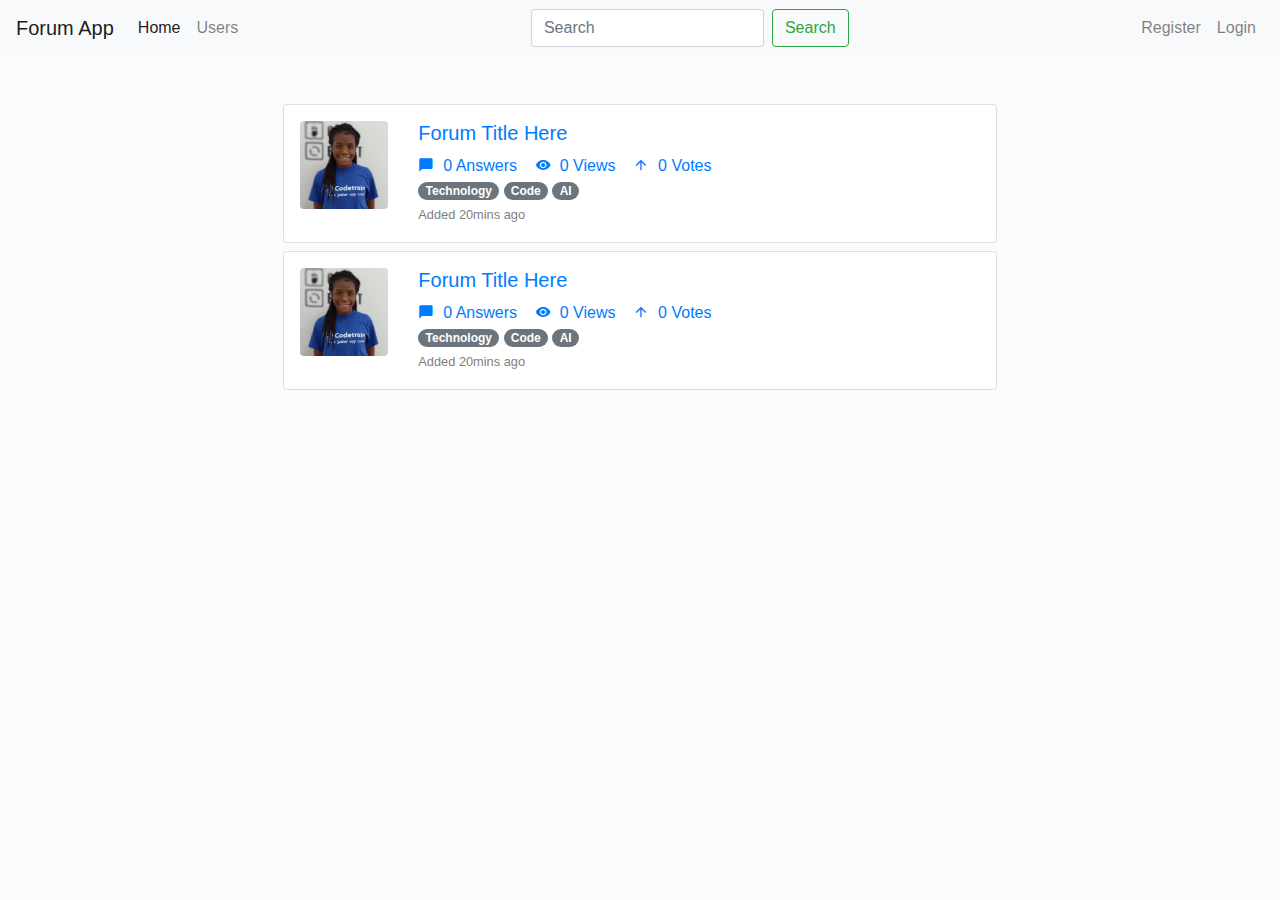
<file: index.html>
<!DOCTYPE html>
<html lang="en">
<head>
    <meta charset="UTF-8">
    <meta name="viewport" content="width=device-width, initial-scale=1.0">
    <meta http-equiv="X-UA-Compatible" content="ie=edge">
    <link rel="stylesheet" href="assets/css/bootstrap.min.css">
    <link rel="stylesheet" href="assets/MaterialDesign-Webfont-master/css/materialdesignicons.min.css">
    <link rel="stylesheet" href="assets/css/styles.css">
    <title>Forum App</title>
</head>
<body class="main-content-area">
    
    <nav class="navbar navbar-expand-lg navbar-light bg-light">
        <a class="navbar-brand" href="#">Forum App</a>
        <button class="navbar-toggler" type="button" data-toggle="collapse" data-target="#navbarSupportedContent" aria-controls="navbarSupportedContent" aria-expanded="false" aria-label="Toggle navigation">
          <span class="navbar-toggler-icon"></span>
        </button>
      
        <div class="collapse navbar-collapse" id="navbarSupportedContent">
          <ul class="navbar-nav mr-auto">
            <li class="nav-item active">
              <a class="nav-link" href="#">Home <span class="sr-only">(current)</span></a>
            </li>
            <li class="nav-item">
              <a class="nav-link" href="#">Users</a>
            </li>
          </ul>
          <form class="form-inline my-2 my-lg-0">
            <input class="form-control mr-sm-2" type="search" placeholder="Search" aria-label="Search">
            <button class="btn btn-outline-success my-2 my-sm-0" type="submit">Search</button>
          </form>
          <ul class="navbar-nav ml-auto">
            <li class="nav-item">
              <a class="nav-link" href="#">Register</a>
            </li>
            <li class="nav-item">
              <a class="nav-link" href="#">Login</a>
            </li>
          </ul>
        </div>
    </nav>

    <div class="container">
        <div class="row forum-content-display">
            <div class="col-8 offset-2">
                <!-- You jux need to loop this item for every forum post -->
                <a href="#">
                    <div class="card">
                        <div class="row">
                            <div class="col-2">
                                <img src="assets/img/kid.jpg" alt="profile pic" class="rounded img-fluid img-thumbnails">
                            </div>
                            <div class="col">
                                <h5>
                                    Forum Title Here
                                </h5>
                                <div>
                                    <span class="mdi mdi-message">&nbsp; 0 Answers</span> &nbsp;&nbsp;
                                    <span class="mdi mdi-eye">&nbsp; 0 Views</span> &nbsp;&nbsp;
                                    <span class="mdi mdi-arrow-up">&nbsp; 0 Votes</span> &nbsp;&nbsp;
                                </div>
                                <div>
                                    <span class="badge badge-pill badge-secondary">Technology</span>
                                    <span class="badge badge-pill badge-secondary">Code</span>
                                    <span class="badge badge-pill badge-secondary">AI</span>
                                    <br>
                                    <span style="color: gray;"><small>Added 20mins ago</small></span>
                                </div>
                            </div>
                        </div>
                    </div>
                </a>
                <!-- loop ends here -->

                <a href="#">
                    <div class="card">
                        <div class="row">
                            <div class="col-2">
                                <img src="assets/img/kid.jpg" alt="profile pic" class="rounded img-fluid img-thumbnails">
                            </div>
                            <div class="col">
                                <h5>
                                    Forum Title Here
                                </h5>
                                <div>
                                    <span class="mdi mdi-message">&nbsp; 0 Answers</span> &nbsp;&nbsp;
                                    <span class="mdi mdi-eye">&nbsp; 0 Views</span> &nbsp;&nbsp;
                                    <span class="mdi mdi-arrow-up">&nbsp; 0 Votes</span> &nbsp;&nbsp;
                                </div>
                                <div>
                                    <span class="badge badge-pill badge-secondary">Technology</span>
                                    <span class="badge badge-pill badge-secondary">Code</span>
                                    <span class="badge badge-pill badge-secondary">AI</span>
                                    <br>
                                    <span style="color: gray;"><small>Added 20mins ago</small></span>
                                </div>
                            </div>
                        </div>
                    </div>
                </a>
            </div>
        </div>
    </div>

    <script src="assets/js/jquery-3.1.1.min.js"></script>
    <script src="assets/js/bootstrap.min.js"></script>
</body>
</html>
</file>
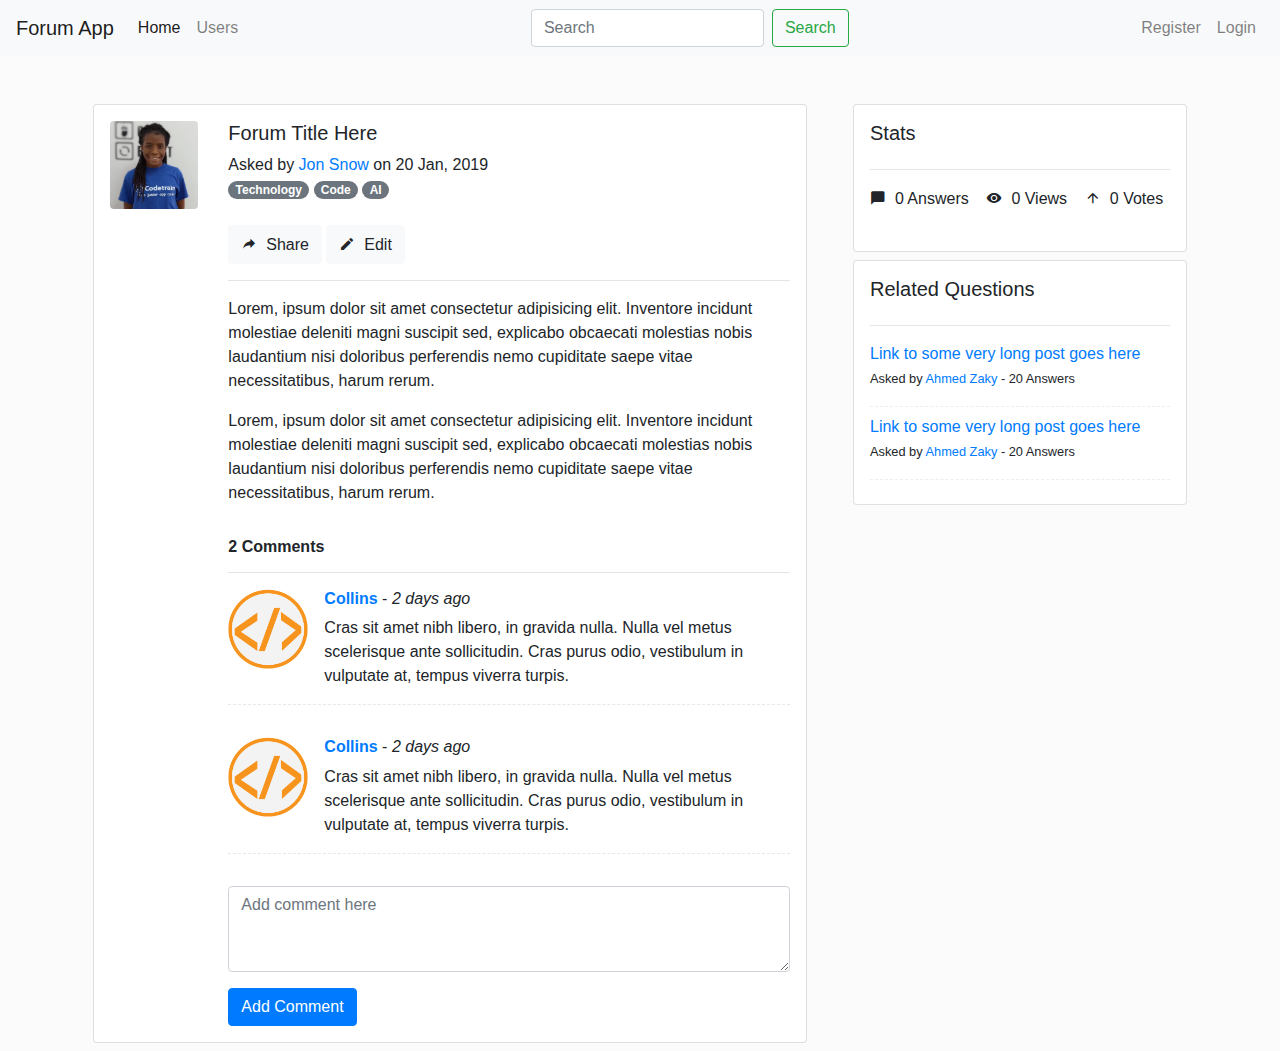
<file: post_details.html>
<!DOCTYPE html>
<html lang="en">
<head>
    <meta charset="UTF-8">
    <meta name="viewport" content="width=device-width, initial-scale=1.0">
    <meta http-equiv="X-UA-Compatible" content="ie=edge">
    <link rel="stylesheet" href="assets/css/bootstrap.min.css">
    <link rel="stylesheet" href="assets/MaterialDesign-Webfont-master/css/materialdesignicons.min.css">
    <link rel="stylesheet" href="assets/css/styles.css">
    <title>Post details</title>
</head>
<body class="main-content-area">
    
    <nav class="navbar navbar-expand-lg navbar-light bg-light">
        <a class="navbar-brand" href="#">Forum App</a>
        <button class="navbar-toggler" type="button" data-toggle="collapse" data-target="#navbarSupportedContent" aria-controls="navbarSupportedContent" aria-expanded="false" aria-label="Toggle navigation">
          <span class="navbar-toggler-icon"></span>
        </button>
      
        <div class="collapse navbar-collapse" id="navbarSupportedContent">
          <ul class="navbar-nav mr-auto">
            <li class="nav-item active">
              <a class="nav-link" href="#">Home <span class="sr-only">(current)</span></a>
            </li>
            <li class="nav-item">
              <a class="nav-link" href="#">Users</a>
            </li>
          </ul>
          <form class="form-inline my-2 my-lg-0">
            <input class="form-control mr-sm-2" type="search" placeholder="Search" aria-label="Search">
            <button class="btn btn-outline-success my-2 my-sm-0" type="submit">Search</button>
          </form>
          <ul class="navbar-nav ml-auto">
            <li class="nav-item">
              <a class="nav-link" href="#">Register</a>
            </li>
            <li class="nav-item">
              <a class="nav-link" href="#">Login</a>
            </li>
          </ul>
        </div>
    </nav>

    <div class="container">
        <div class="row forum-content-display">
            <div class="col-8">
                <div class="card">
                    <div class="row">
                        <div class="col-2">
                            <img src="assets/img/kid.jpg" alt="profile pic" class="rounded img-fluid img-thumbnails">
                        </div>
                        <div class="col">
                            <div class="post_header">
                                <h5>
                                    Forum Title Here
                                </h5>
                                <div>
                                    Asked by <a href="#">Jon Snow</a> on <span>20 Jan, 2019</span>
                                </div>
                                <div>
                                    <span class="badge badge-pill badge-secondary">Technology</span>
                                    <span class="badge badge-pill badge-secondary">Code</span>
                                    <span class="badge badge-pill badge-secondary">AI</span>
                                </div>
                                <br>
                                <div>
                                    <button class="btn btn-light btn-small"><span class="mdi mdi-share">&nbsp; Share</span></button>
                                    <button class="btn btn-light btn-small"><span class="mdi mdi-pencil">&nbsp; Edit</span></button>
                                </div>
                            </div>
                            <hr>
                            <div class="post_detail">
                                <p>
                                    Lorem, ipsum dolor sit amet consectetur adipisicing elit. Inventore incidunt molestiae 
                                    deleniti magni suscipit sed, explicabo obcaecati molestias nobis laudantium nisi doloribus 
                                    perferendis nemo cupiditate saepe vitae necessitatibus, harum rerum.
                                </p>
                                <p>
                                    Lorem, ipsum dolor sit amet consectetur adipisicing elit. Inventore incidunt molestiae 
                                    deleniti magni suscipit sed, explicabo obcaecati molestias nobis laudantium nisi doloribus 
                                    perferendis nemo cupiditate saepe vitae necessitatibus, harum rerum.
                                </p>
                            </div>
                            <div class="post_comments">
                                <h6><strong>2 Comments</strong></h6>
                                <hr>
                                <!-- Loop this div for every comment item -->
                                <div class="media forum_comment">
                                    <img src="assets/img/ favicon.png" class="mr-3 comment-profile-pic" alt="profile pic">
                                    <div class="media-body">
                                        <h6 class="mt-0"><a href="#" style="font-weight: bold;">Collins</a> - <i>2 days ago</i></h6>
                                        Cras sit amet nibh libero, in gravida nulla. Nulla vel metus scelerisque ante sollicitudin. 
                                        Cras purus odio, vestibulum in vulputate at, tempus viverra turpis. 
                                    </div>
                                </div>
                                <!-- loop ends here -->
                                <div class="media forum_comment">
                                    <img src="assets/img/ favicon.png" class="mr-3 comment-profile-pic" alt="profile pic">
                                    <div class="media-body">
                                        <h6 class="mt-0"><a href="#" style="font-weight: bold;">Collins</a> - <i>2 days ago</i></h6>
                                        Cras sit amet nibh libero, in gravida nulla. Nulla vel metus scelerisque ante sollicitudin. 
                                        Cras purus odio, vestibulum in vulputate at, tempus viverra turpis. 
                                    </div>
                                </div>
                            </div>
                            <!-- Form to add comment -->
                            <div class="add_comment">
                                <form action="" class="form">
                                    <div class="form-group">
                                        <textarea name="" class="form-control" id="" rows="3" placeholder="Add comment here"></textarea>
                                    </div>
                                    <button class="btn btn-primary" type="submit">Add Comment</button>
                                </form>
                            </div>
                        </div>
                    </div>
                </div>
            </div>
            <div class="col-4">
                <div class="card">
                    <h5>Stats</h5>
                    <hr>
                    <div>
                        <span class="mdi mdi-message">&nbsp; 0 Answers</span> &nbsp;&nbsp;
                        <span class="mdi mdi-eye">&nbsp; 0 Views</span> &nbsp;&nbsp;
                        <span class="mdi mdi-arrow-up">&nbsp; 0 Votes</span> &nbsp;&nbsp;
                    </div>
                </div>
                <div class="card">
                    <h5>Related Questions</h5>
                    <hr>
                    <!-- Loop this div for every item -->
                    <div style="border-bottom: 1px dashed rgb(238, 238, 238); margin-bottom: .5rem;">
                        <a href="http://">Link to some very long post goes here</a>
                        <p>
                            <small>Asked by <a href="">Ahmed Zaky</a> - 20 Answers</small>
                        </p>
                    </div>
                    <!-- loop ends here -->
                    <div style="border-bottom: 1px dashed rgb(238, 238, 238); margin-bottom: .5rem;">
                        <a href="http://">Link to some very long post goes here</a>
                        <p>
                            <small>Asked by <a href="">Ahmed Zaky</a> - 20 Answers</small>
                        </p>
                    </div>
                </div>
            </div>
        </div>
    </div>

    <script src="assets/js/jquery-3.1.1.min.js"></script>
    <script src="assets/js/bootstrap.min.js"></script>
</body>
</html>
</file>
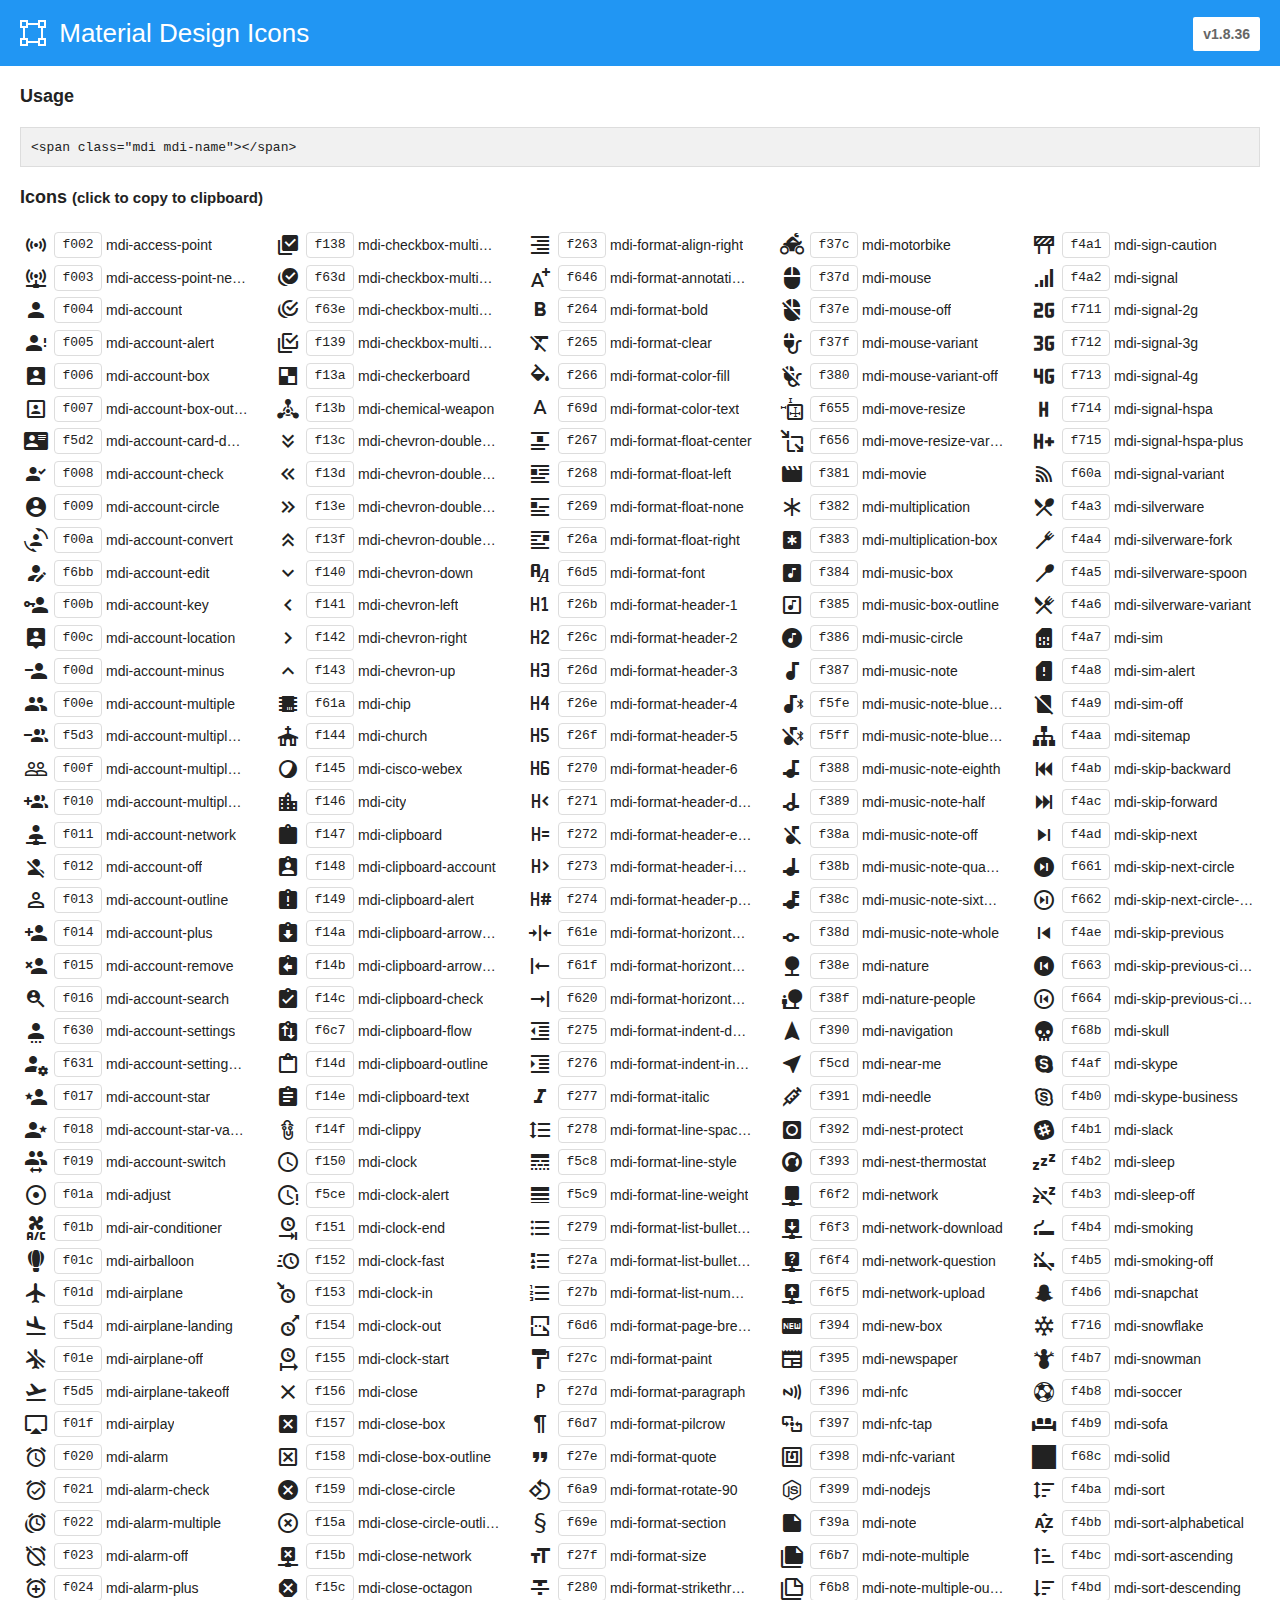
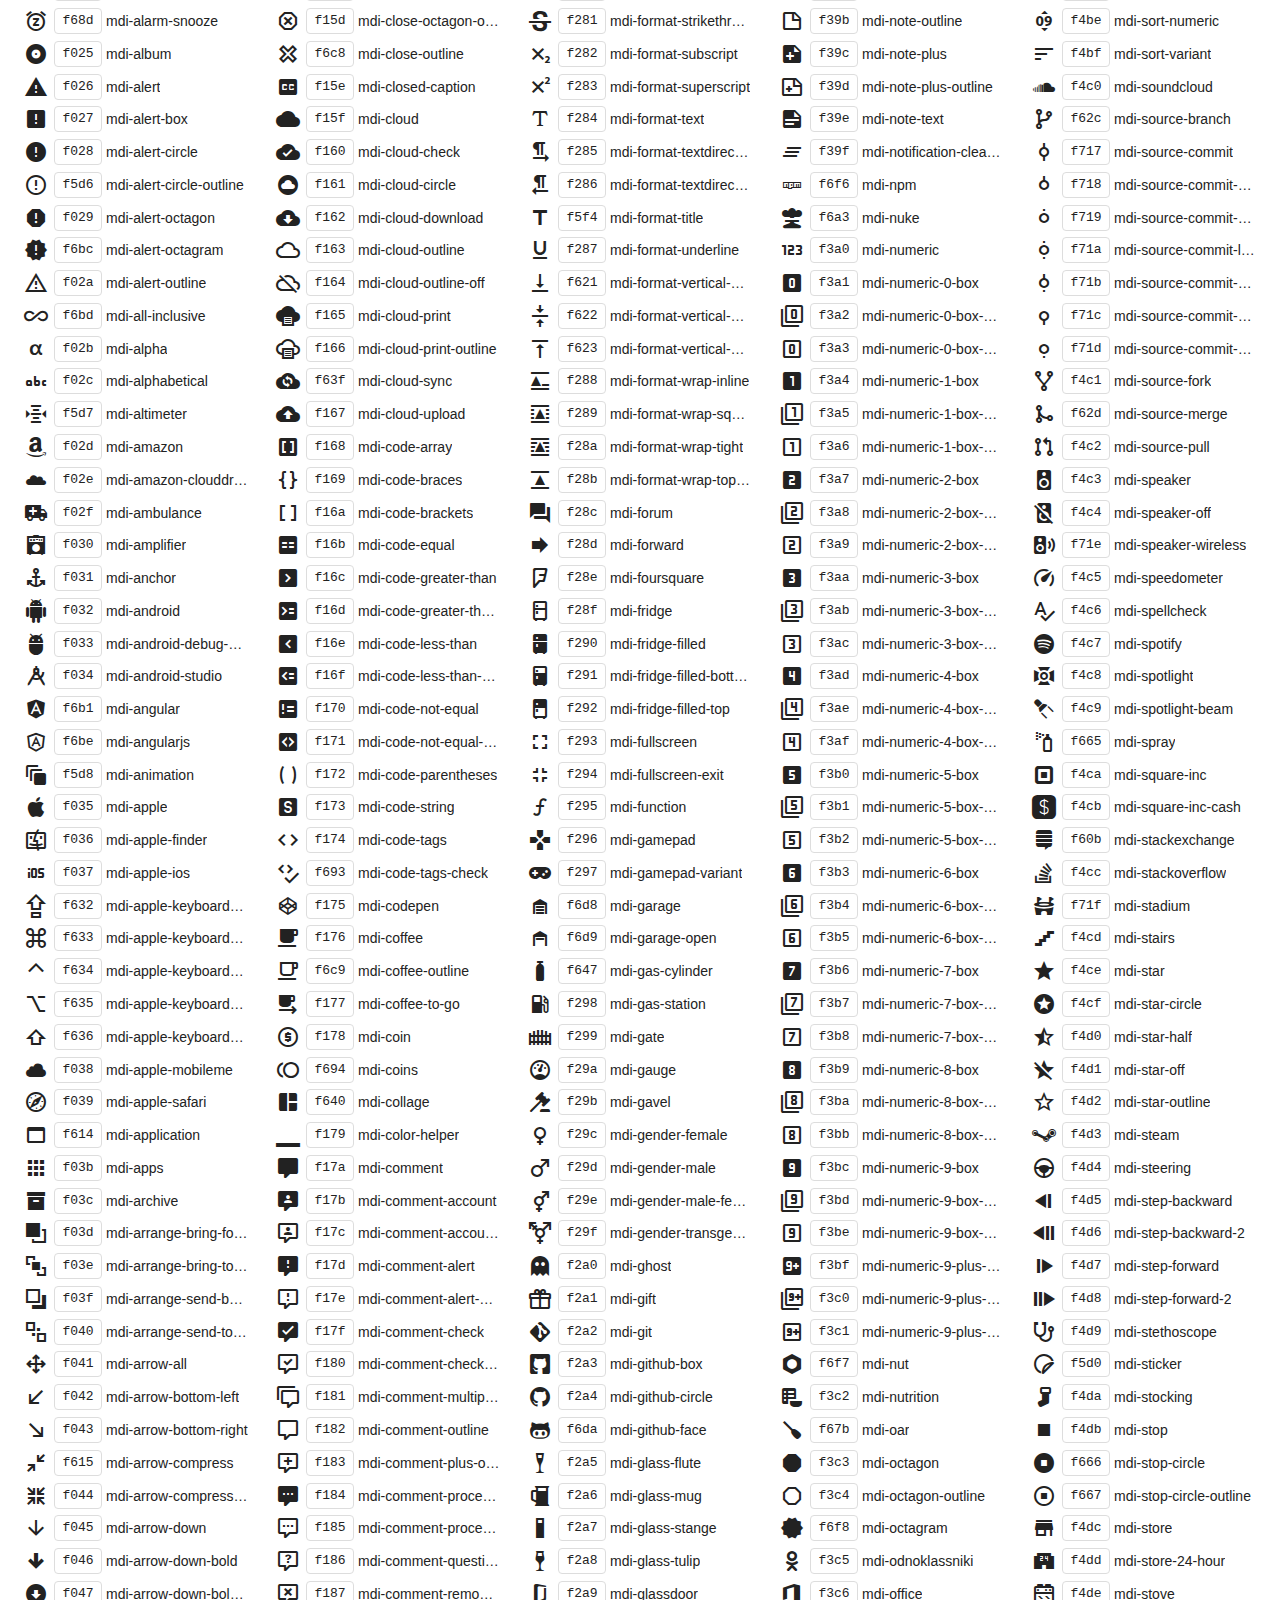
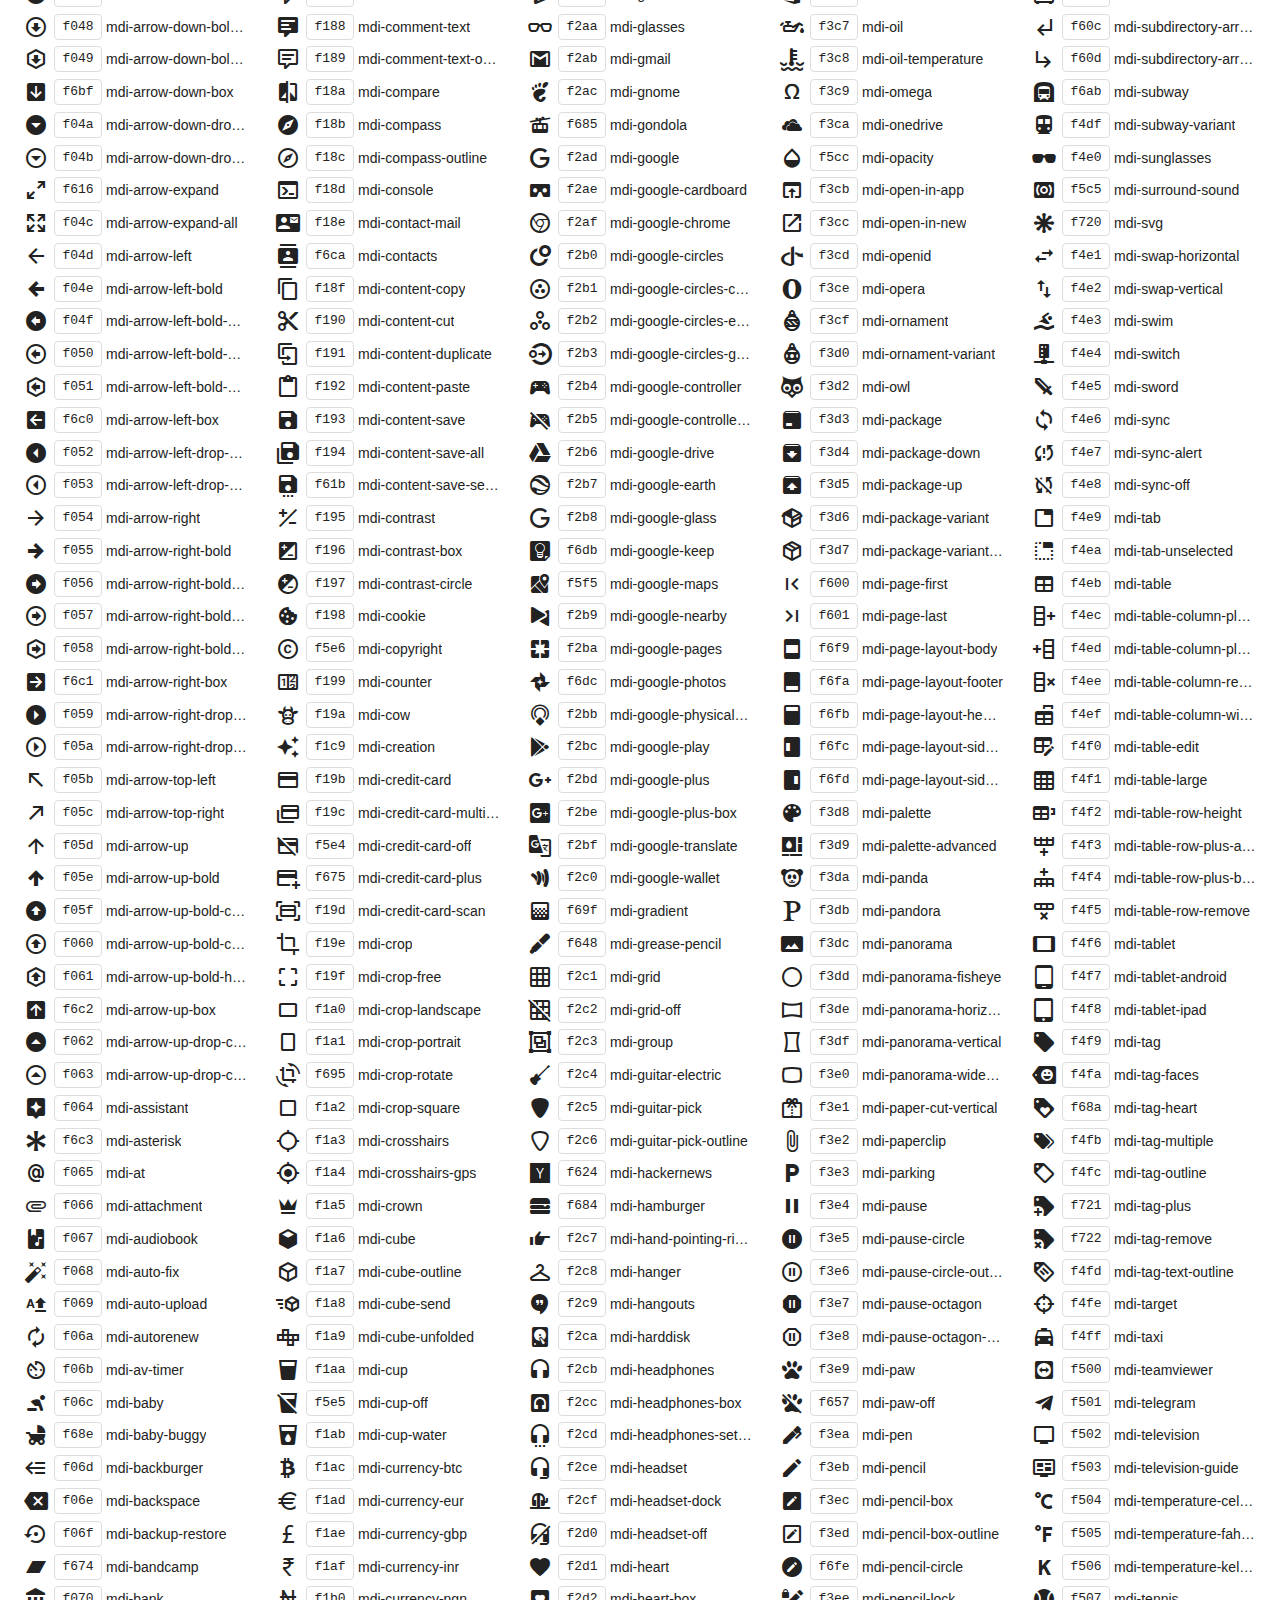
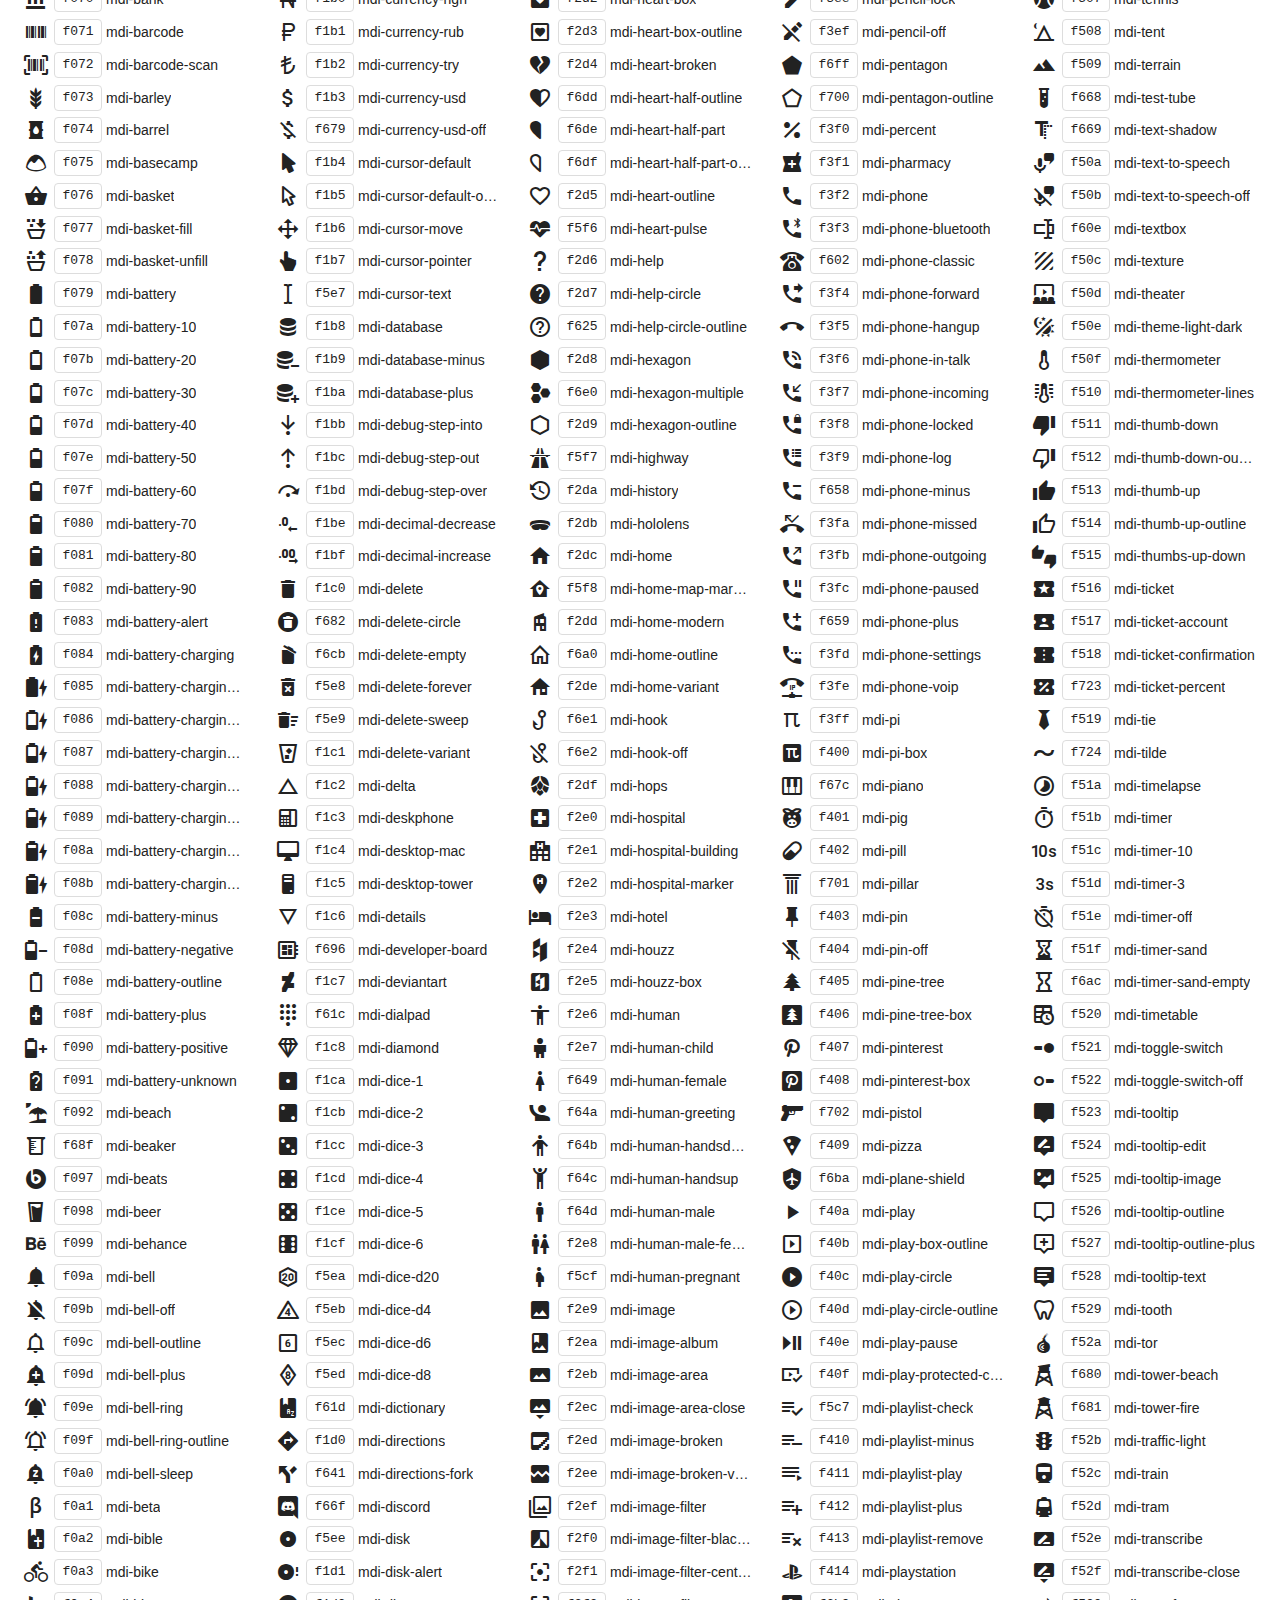
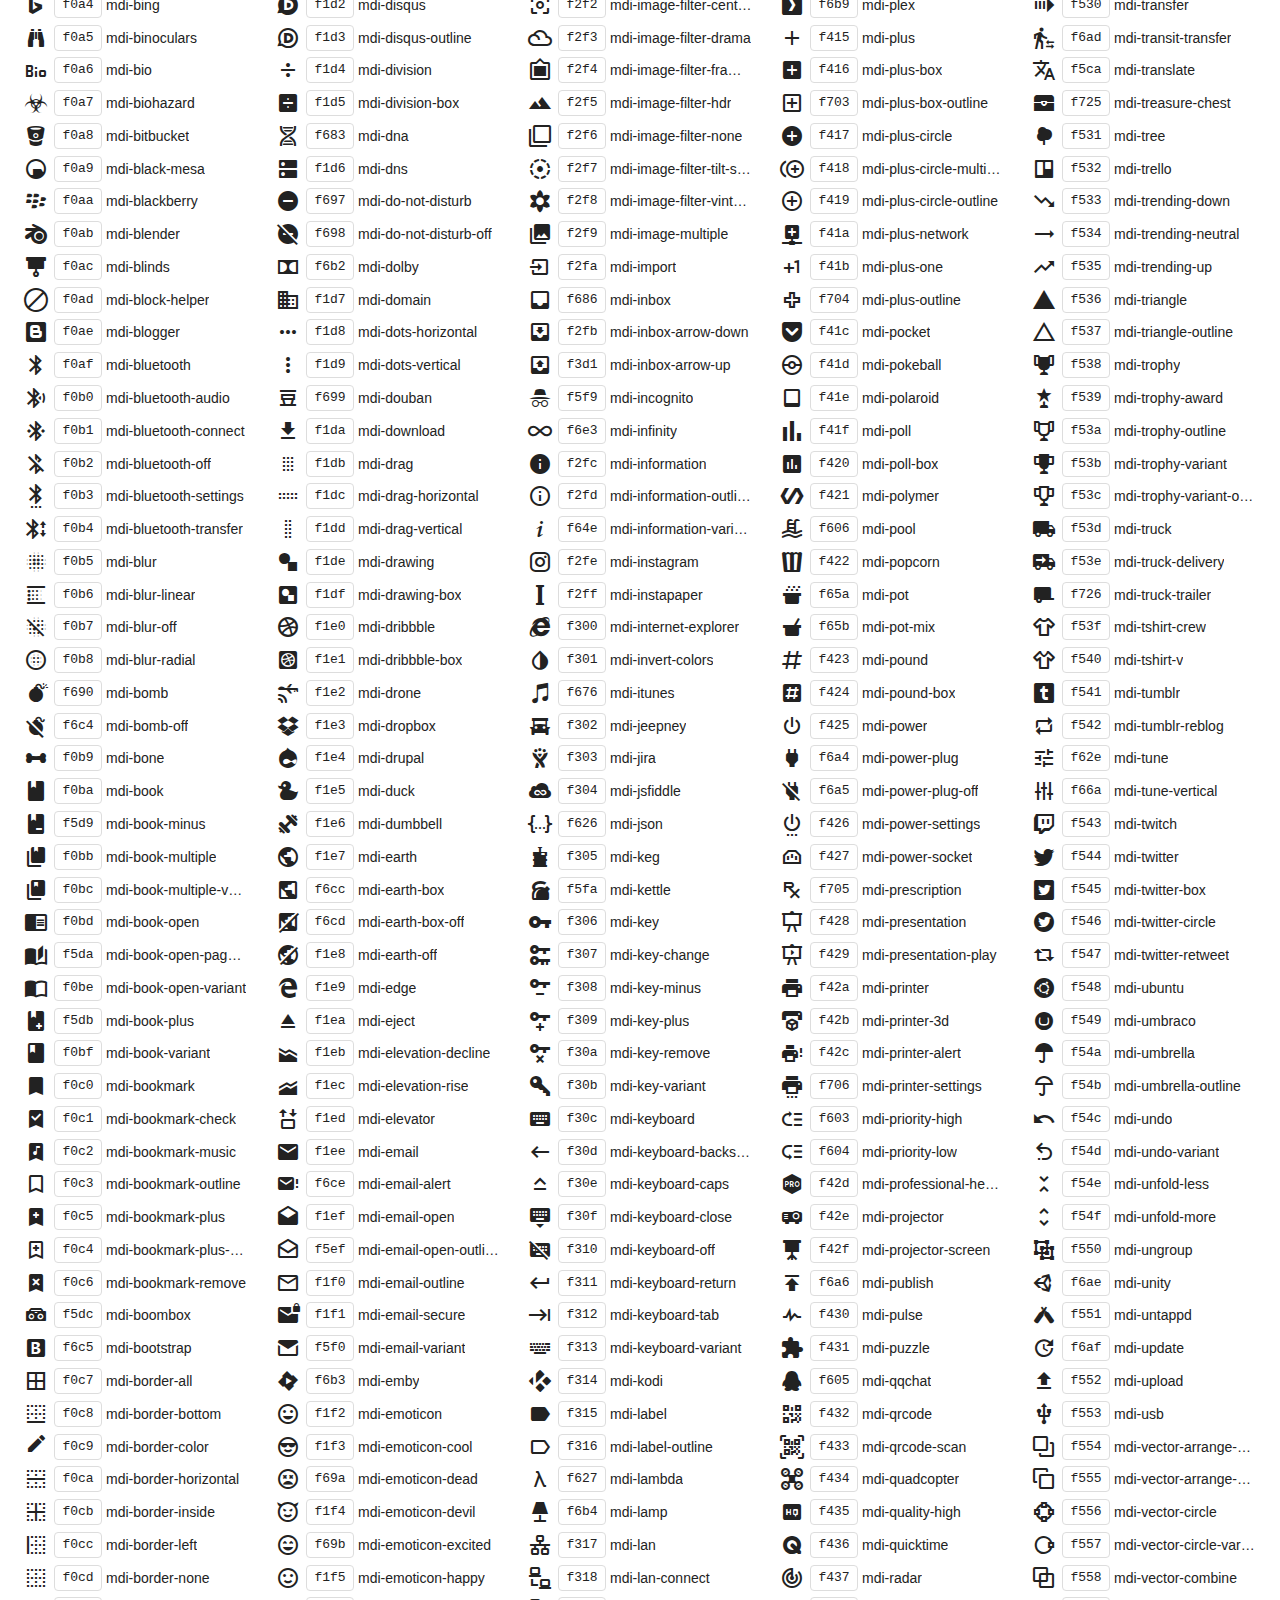
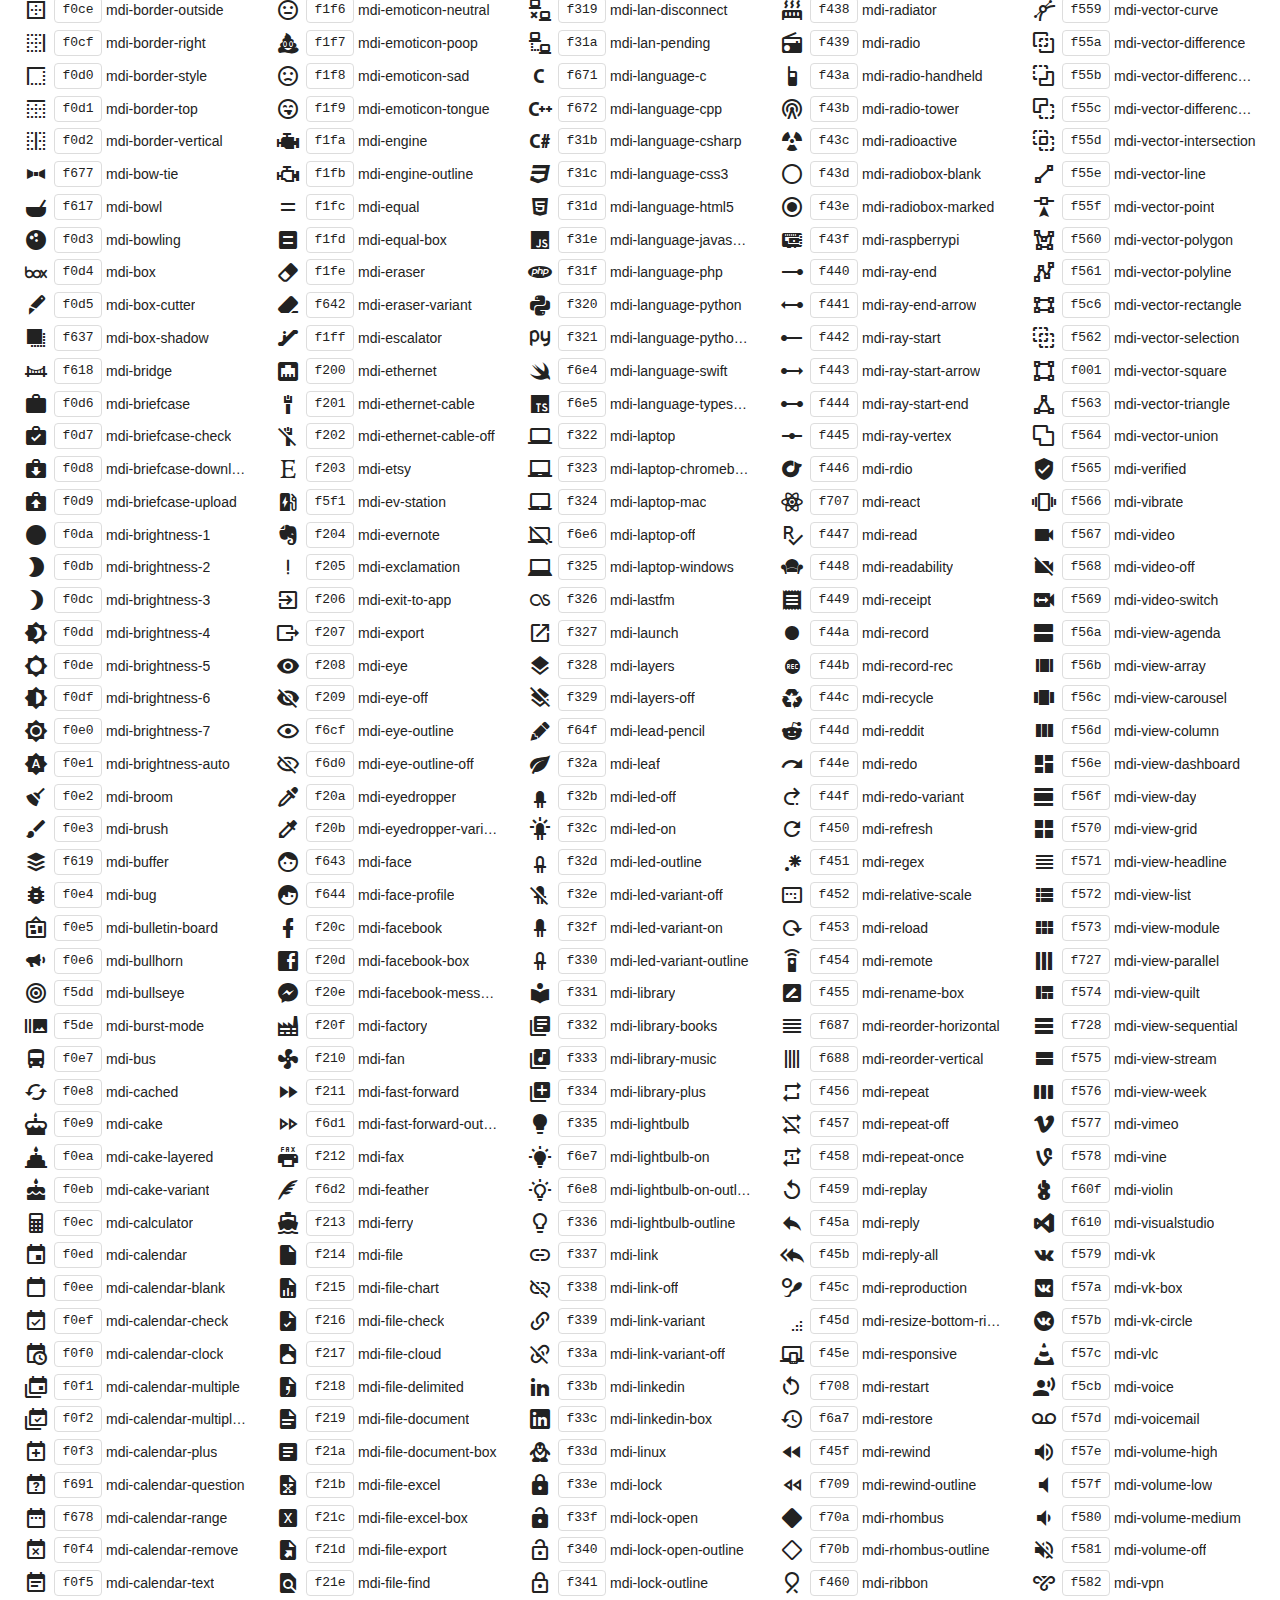
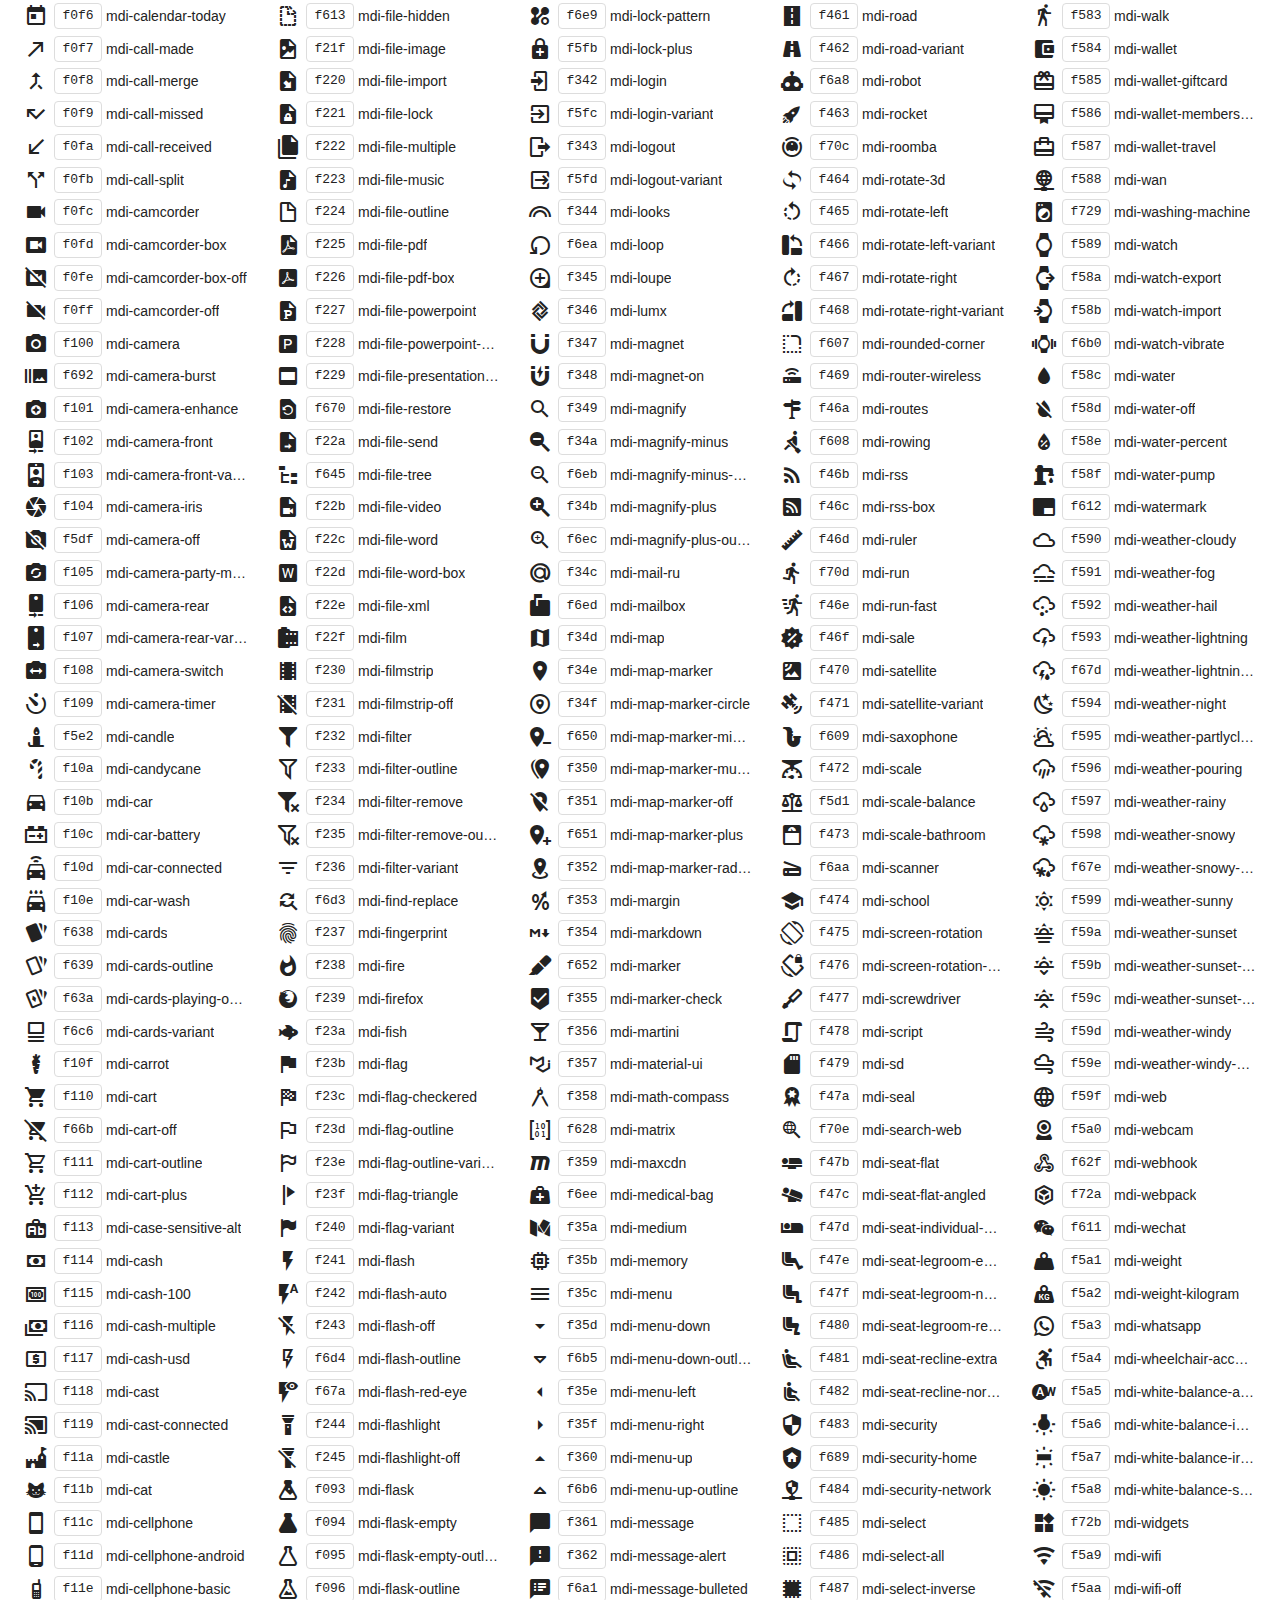
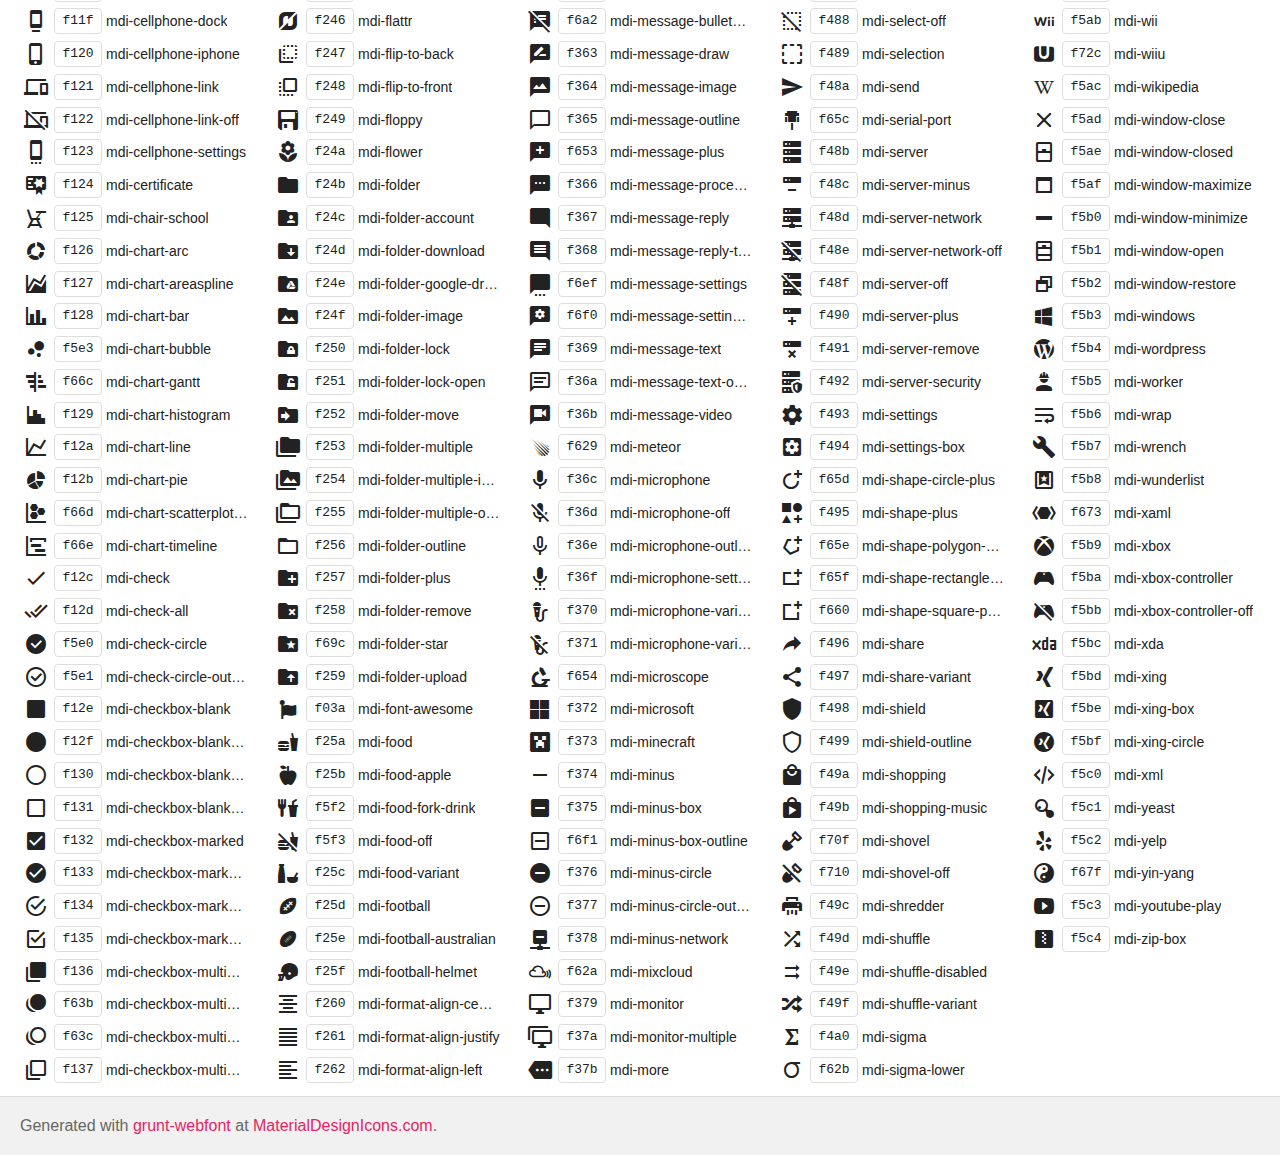
<file: assets/MaterialDesign-Webfont-master/preview.html>
﻿<!doctype html>
<html>
<head>
    <meta charset="utf-8" />
    <title>Material Design Icons</title>
    <style>
        * {
            margin: 0;
            padding: 0;
        }

        body {
            margin: 0;
            padding: 0;
            background: #fff;
            color: #222;
        }

        h1, h2, div, footer {
            font-family: "Helvetica Neue", Arial, sans-serif;
        }

        h1 {
            padding: 20px 20px 16px 20px;
            font-size: 26px;
            line-height: 26px;
            font-weight: normal;
            color: #FFF;
            background-color: #2196F3;
        }

        h1 svg {
            vertical-align: middle;
            width: 26px;
            height: 26px;
            margin: 0 6px 4px 0;
        }

        h1 svg path {
            fill: #FFF;
        }

        h1 .version {
            font-size: 14px;
            background: #FFF;
            padding: 4px 10px;
            float: right;
            border-radius: 2px;
            margin: -3px 0 0 0;
            color: #666;
            font-weight: bold;
        }

        h1 .version::before {
            content: 'v';
        }

        h2 {
            font-size: 18px;
            padding: 20px;
        }

        .icons {
            padding: 0 20px 10px 20px;
            -webkit-column-count: 5;
            -moz-column-count: 5;
            column-count: 5;
            -webkit-column-gap: 20px;
            -moz-column-gap: 20px;
            column-gap: 20px;
        }

        .icons div {
            line-height: 2em;
        }

        .icons div span {
            cursor: pointer;
            font-size: 14px;
            text-overflow: ellipsis;
            display: inline-block;
            max-width: calc(100% - 90px);
            overflow: hidden;
            vertical-align: middle;
            white-space: nowrap;
        }

        .icons div code:hover,
        .icons div span:hover,
        .icons div i:hover {
            color: #3c90be;
        }

        .icons div code:hover {
            border-color: #3c90be;
        }

        .icons div code {
            border: 1px solid #DDD;
            width: 46px;
            margin-left: 2px;
            margin-right: 4px;
            border-radius: 4px;
            display: inline-block;
            vertical-align: middle;
            text-align: center;
            line-height: 24px;
            cursor: pointer;
        }

        .icons div i {
            display: inline-block;
            width: 32px;
            height: 24px;
            text-align: center;
            vertical-align: middle;
            cursor: pointer;
            line-height: 24px;
        }

        .icons .mdi:before {
            font-size: 24px;
        }

        pre {
            margin: 0 20px;
            font-family: Consolas, monospace;
            padding: 10px;
            border: 1px solid #DDD;
            background: #F1F1F1;
        }

        div.copied {
            position: fixed;
            top: 100px;
            left: 50%;
            width: 200px;
            text-align: center;
            color: #3c763d;
            background-color: #dff0d8;
            border: 1px solid #d6e9c6;
            padding: 10px 15px;
            border-radius: 4px;
            margin-left: -100px;
            box-shadow: 0 0 10px rgba(0, 0, 0, 0.2);
        }

        footer {
            padding: 20px;
            color: #666;
            border-top: 1px solid #DDD;
            background: #F1F1F1;
        }

        footer a {
            color: #e91e63;
            text-decoration: none;
        }
    </style>
    <link href="css/materialdesignicons.min.css" media="all" rel="stylesheet" type="text/css" />
</head>
<body>
    <h1>
        <svg>
            <path d="M0,0H8V3H18V0H26V8H23V18H26V26H18V23H8V21H18V18H21V8H18V5H8V8H5V18H8V26H0V18H3V8H0V0M2,2V6H6V2H2M2,20V24H6V20H2M20,2V6H24V2H20M20,20V24H24V20H20Z"></path>
        </svg>
        Material Design Icons
        <span class="version">1.8.36</span>
    </h1>

    <h2>Usage</h2>
    <pre><code>&lt;span class=&quot;mdi mdi-<span id="name">name</span>&quot;&gt;&lt;/span&gt;</code></pre>

    <h2>Icons <small>(click to copy to clipboard)</small></h2>
    <div class="icons" id="icons"></div>

    <footer>Generated with <a href="https://github.com/sapegin/grunt-webfont">grunt-webfont</a> at <a href="http://materialdesignicons.com/">MaterialDesignIcons.com</a>.</footer>

    <script type="text/javascript">
        (function () {
            var icons = [{"name":"access-point","hex":"f002"},{"name":"access-point-network","hex":"f003"},{"name":"account","hex":"f004"},{"name":"account-alert","hex":"f005"},{"name":"account-box","hex":"f006"},{"name":"account-box-outline","hex":"f007"},{"name":"account-card-details","hex":"f5d2"},{"name":"account-check","hex":"f008"},{"name":"account-circle","hex":"f009"},{"name":"account-convert","hex":"f00a"},{"name":"account-edit","hex":"f6bb"},{"name":"account-key","hex":"f00b"},{"name":"account-location","hex":"f00c"},{"name":"account-minus","hex":"f00d"},{"name":"account-multiple","hex":"f00e"},{"name":"account-multiple-minus","hex":"f5d3"},{"name":"account-multiple-outline","hex":"f00f"},{"name":"account-multiple-plus","hex":"f010"},{"name":"account-network","hex":"f011"},{"name":"account-off","hex":"f012"},{"name":"account-outline","hex":"f013"},{"name":"account-plus","hex":"f014"},{"name":"account-remove","hex":"f015"},{"name":"account-search","hex":"f016"},{"name":"account-settings","hex":"f630"},{"name":"account-settings-variant","hex":"f631"},{"name":"account-star","hex":"f017"},{"name":"account-star-variant","hex":"f018"},{"name":"account-switch","hex":"f019"},{"name":"adjust","hex":"f01a"},{"name":"air-conditioner","hex":"f01b"},{"name":"airballoon","hex":"f01c"},{"name":"airplane","hex":"f01d"},{"name":"airplane-landing","hex":"f5d4"},{"name":"airplane-off","hex":"f01e"},{"name":"airplane-takeoff","hex":"f5d5"},{"name":"airplay","hex":"f01f"},{"name":"alarm","hex":"f020"},{"name":"alarm-check","hex":"f021"},{"name":"alarm-multiple","hex":"f022"},{"name":"alarm-off","hex":"f023"},{"name":"alarm-plus","hex":"f024"},{"name":"alarm-snooze","hex":"f68d"},{"name":"album","hex":"f025"},{"name":"alert","hex":"f026"},{"name":"alert-box","hex":"f027"},{"name":"alert-circle","hex":"f028"},{"name":"alert-circle-outline","hex":"f5d6"},{"name":"alert-octagon","hex":"f029"},{"name":"alert-octagram","hex":"f6bc"},{"name":"alert-outline","hex":"f02a"},{"name":"all-inclusive","hex":"f6bd"},{"name":"alpha","hex":"f02b"},{"name":"alphabetical","hex":"f02c"},{"name":"altimeter","hex":"f5d7"},{"name":"amazon","hex":"f02d"},{"name":"amazon-clouddrive","hex":"f02e"},{"name":"ambulance","hex":"f02f"},{"name":"amplifier","hex":"f030"},{"name":"anchor","hex":"f031"},{"name":"android","hex":"f032"},{"name":"android-debug-bridge","hex":"f033"},{"name":"android-studio","hex":"f034"},{"name":"angular","hex":"f6b1"},{"name":"angularjs","hex":"f6be"},{"name":"animation","hex":"f5d8"},{"name":"apple","hex":"f035"},{"name":"apple-finder","hex":"f036"},{"name":"apple-ios","hex":"f037"},{"name":"apple-keyboard-caps","hex":"f632"},{"name":"apple-keyboard-command","hex":"f633"},{"name":"apple-keyboard-control","hex":"f634"},{"name":"apple-keyboard-option","hex":"f635"},{"name":"apple-keyboard-shift","hex":"f636"},{"name":"apple-mobileme","hex":"f038"},{"name":"apple-safari","hex":"f039"},{"name":"application","hex":"f614"},{"name":"apps","hex":"f03b"},{"name":"archive","hex":"f03c"},{"name":"arrange-bring-forward","hex":"f03d"},{"name":"arrange-bring-to-front","hex":"f03e"},{"name":"arrange-send-backward","hex":"f03f"},{"name":"arrange-send-to-back","hex":"f040"},{"name":"arrow-all","hex":"f041"},{"name":"arrow-bottom-left","hex":"f042"},{"name":"arrow-bottom-right","hex":"f043"},{"name":"arrow-compress","hex":"f615"},{"name":"arrow-compress-all","hex":"f044"},{"name":"arrow-down","hex":"f045"},{"name":"arrow-down-bold","hex":"f046"},{"name":"arrow-down-bold-circle","hex":"f047"},{"name":"arrow-down-bold-circle-outline","hex":"f048"},{"name":"arrow-down-bold-hexagon-outline","hex":"f049"},{"name":"arrow-down-box","hex":"f6bf"},{"name":"arrow-down-drop-circle","hex":"f04a"},{"name":"arrow-down-drop-circle-outline","hex":"f04b"},{"name":"arrow-expand","hex":"f616"},{"name":"arrow-expand-all","hex":"f04c"},{"name":"arrow-left","hex":"f04d"},{"name":"arrow-left-bold","hex":"f04e"},{"name":"arrow-left-bold-circle","hex":"f04f"},{"name":"arrow-left-bold-circle-outline","hex":"f050"},{"name":"arrow-left-bold-hexagon-outline","hex":"f051"},{"name":"arrow-left-box","hex":"f6c0"},{"name":"arrow-left-drop-circle","hex":"f052"},{"name":"arrow-left-drop-circle-outline","hex":"f053"},{"name":"arrow-right","hex":"f054"},{"name":"arrow-right-bold","hex":"f055"},{"name":"arrow-right-bold-circle","hex":"f056"},{"name":"arrow-right-bold-circle-outline","hex":"f057"},{"name":"arrow-right-bold-hexagon-outline","hex":"f058"},{"name":"arrow-right-box","hex":"f6c1"},{"name":"arrow-right-drop-circle","hex":"f059"},{"name":"arrow-right-drop-circle-outline","hex":"f05a"},{"name":"arrow-top-left","hex":"f05b"},{"name":"arrow-top-right","hex":"f05c"},{"name":"arrow-up","hex":"f05d"},{"name":"arrow-up-bold","hex":"f05e"},{"name":"arrow-up-bold-circle","hex":"f05f"},{"name":"arrow-up-bold-circle-outline","hex":"f060"},{"name":"arrow-up-bold-hexagon-outline","hex":"f061"},{"name":"arrow-up-box","hex":"f6c2"},{"name":"arrow-up-drop-circle","hex":"f062"},{"name":"arrow-up-drop-circle-outline","hex":"f063"},{"name":"assistant","hex":"f064"},{"name":"asterisk","hex":"f6c3"},{"name":"at","hex":"f065"},{"name":"attachment","hex":"f066"},{"name":"audiobook","hex":"f067"},{"name":"auto-fix","hex":"f068"},{"name":"auto-upload","hex":"f069"},{"name":"autorenew","hex":"f06a"},{"name":"av-timer","hex":"f06b"},{"name":"baby","hex":"f06c"},{"name":"baby-buggy","hex":"f68e"},{"name":"backburger","hex":"f06d"},{"name":"backspace","hex":"f06e"},{"name":"backup-restore","hex":"f06f"},{"name":"bandcamp","hex":"f674"},{"name":"bank","hex":"f070"},{"name":"barcode","hex":"f071"},{"name":"barcode-scan","hex":"f072"},{"name":"barley","hex":"f073"},{"name":"barrel","hex":"f074"},{"name":"basecamp","hex":"f075"},{"name":"basket","hex":"f076"},{"name":"basket-fill","hex":"f077"},{"name":"basket-unfill","hex":"f078"},{"name":"battery","hex":"f079"},{"name":"battery-10","hex":"f07a"},{"name":"battery-20","hex":"f07b"},{"name":"battery-30","hex":"f07c"},{"name":"battery-40","hex":"f07d"},{"name":"battery-50","hex":"f07e"},{"name":"battery-60","hex":"f07f"},{"name":"battery-70","hex":"f080"},{"name":"battery-80","hex":"f081"},{"name":"battery-90","hex":"f082"},{"name":"battery-alert","hex":"f083"},{"name":"battery-charging","hex":"f084"},{"name":"battery-charging-100","hex":"f085"},{"name":"battery-charging-20","hex":"f086"},{"name":"battery-charging-30","hex":"f087"},{"name":"battery-charging-40","hex":"f088"},{"name":"battery-charging-60","hex":"f089"},{"name":"battery-charging-80","hex":"f08a"},{"name":"battery-charging-90","hex":"f08b"},{"name":"battery-minus","hex":"f08c"},{"name":"battery-negative","hex":"f08d"},{"name":"battery-outline","hex":"f08e"},{"name":"battery-plus","hex":"f08f"},{"name":"battery-positive","hex":"f090"},{"name":"battery-unknown","hex":"f091"},{"name":"beach","hex":"f092"},{"name":"beaker","hex":"f68f"},{"name":"beats","hex":"f097"},{"name":"beer","hex":"f098"},{"name":"behance","hex":"f099"},{"name":"bell","hex":"f09a"},{"name":"bell-off","hex":"f09b"},{"name":"bell-outline","hex":"f09c"},{"name":"bell-plus","hex":"f09d"},{"name":"bell-ring","hex":"f09e"},{"name":"bell-ring-outline","hex":"f09f"},{"name":"bell-sleep","hex":"f0a0"},{"name":"beta","hex":"f0a1"},{"name":"bible","hex":"f0a2"},{"name":"bike","hex":"f0a3"},{"name":"bing","hex":"f0a4"},{"name":"binoculars","hex":"f0a5"},{"name":"bio","hex":"f0a6"},{"name":"biohazard","hex":"f0a7"},{"name":"bitbucket","hex":"f0a8"},{"name":"black-mesa","hex":"f0a9"},{"name":"blackberry","hex":"f0aa"},{"name":"blender","hex":"f0ab"},{"name":"blinds","hex":"f0ac"},{"name":"block-helper","hex":"f0ad"},{"name":"blogger","hex":"f0ae"},{"name":"bluetooth","hex":"f0af"},{"name":"bluetooth-audio","hex":"f0b0"},{"name":"bluetooth-connect","hex":"f0b1"},{"name":"bluetooth-off","hex":"f0b2"},{"name":"bluetooth-settings","hex":"f0b3"},{"name":"bluetooth-transfer","hex":"f0b4"},{"name":"blur","hex":"f0b5"},{"name":"blur-linear","hex":"f0b6"},{"name":"blur-off","hex":"f0b7"},{"name":"blur-radial","hex":"f0b8"},{"name":"bomb","hex":"f690"},{"name":"bomb-off","hex":"f6c4"},{"name":"bone","hex":"f0b9"},{"name":"book","hex":"f0ba"},{"name":"book-minus","hex":"f5d9"},{"name":"book-multiple","hex":"f0bb"},{"name":"book-multiple-variant","hex":"f0bc"},{"name":"book-open","hex":"f0bd"},{"name":"book-open-page-variant","hex":"f5da"},{"name":"book-open-variant","hex":"f0be"},{"name":"book-plus","hex":"f5db"},{"name":"book-variant","hex":"f0bf"},{"name":"bookmark","hex":"f0c0"},{"name":"bookmark-check","hex":"f0c1"},{"name":"bookmark-music","hex":"f0c2"},{"name":"bookmark-outline","hex":"f0c3"},{"name":"bookmark-plus","hex":"f0c5"},{"name":"bookmark-plus-outline","hex":"f0c4"},{"name":"bookmark-remove","hex":"f0c6"},{"name":"boombox","hex":"f5dc"},{"name":"bootstrap","hex":"f6c5"},{"name":"border-all","hex":"f0c7"},{"name":"border-bottom","hex":"f0c8"},{"name":"border-color","hex":"f0c9"},{"name":"border-horizontal","hex":"f0ca"},{"name":"border-inside","hex":"f0cb"},{"name":"border-left","hex":"f0cc"},{"name":"border-none","hex":"f0cd"},{"name":"border-outside","hex":"f0ce"},{"name":"border-right","hex":"f0cf"},{"name":"border-style","hex":"f0d0"},{"name":"border-top","hex":"f0d1"},{"name":"border-vertical","hex":"f0d2"},{"name":"bow-tie","hex":"f677"},{"name":"bowl","hex":"f617"},{"name":"bowling","hex":"f0d3"},{"name":"box","hex":"f0d4"},{"name":"box-cutter","hex":"f0d5"},{"name":"box-shadow","hex":"f637"},{"name":"bridge","hex":"f618"},{"name":"briefcase","hex":"f0d6"},{"name":"briefcase-check","hex":"f0d7"},{"name":"briefcase-download","hex":"f0d8"},{"name":"briefcase-upload","hex":"f0d9"},{"name":"brightness-1","hex":"f0da"},{"name":"brightness-2","hex":"f0db"},{"name":"brightness-3","hex":"f0dc"},{"name":"brightness-4","hex":"f0dd"},{"name":"brightness-5","hex":"f0de"},{"name":"brightness-6","hex":"f0df"},{"name":"brightness-7","hex":"f0e0"},{"name":"brightness-auto","hex":"f0e1"},{"name":"broom","hex":"f0e2"},{"name":"brush","hex":"f0e3"},{"name":"buffer","hex":"f619"},{"name":"bug","hex":"f0e4"},{"name":"bulletin-board","hex":"f0e5"},{"name":"bullhorn","hex":"f0e6"},{"name":"bullseye","hex":"f5dd"},{"name":"burst-mode","hex":"f5de"},{"name":"bus","hex":"f0e7"},{"name":"cached","hex":"f0e8"},{"name":"cake","hex":"f0e9"},{"name":"cake-layered","hex":"f0ea"},{"name":"cake-variant","hex":"f0eb"},{"name":"calculator","hex":"f0ec"},{"name":"calendar","hex":"f0ed"},{"name":"calendar-blank","hex":"f0ee"},{"name":"calendar-check","hex":"f0ef"},{"name":"calendar-clock","hex":"f0f0"},{"name":"calendar-multiple","hex":"f0f1"},{"name":"calendar-multiple-check","hex":"f0f2"},{"name":"calendar-plus","hex":"f0f3"},{"name":"calendar-question","hex":"f691"},{"name":"calendar-range","hex":"f678"},{"name":"calendar-remove","hex":"f0f4"},{"name":"calendar-text","hex":"f0f5"},{"name":"calendar-today","hex":"f0f6"},{"name":"call-made","hex":"f0f7"},{"name":"call-merge","hex":"f0f8"},{"name":"call-missed","hex":"f0f9"},{"name":"call-received","hex":"f0fa"},{"name":"call-split","hex":"f0fb"},{"name":"camcorder","hex":"f0fc"},{"name":"camcorder-box","hex":"f0fd"},{"name":"camcorder-box-off","hex":"f0fe"},{"name":"camcorder-off","hex":"f0ff"},{"name":"camera","hex":"f100"},{"name":"camera-burst","hex":"f692"},{"name":"camera-enhance","hex":"f101"},{"name":"camera-front","hex":"f102"},{"name":"camera-front-variant","hex":"f103"},{"name":"camera-iris","hex":"f104"},{"name":"camera-off","hex":"f5df"},{"name":"camera-party-mode","hex":"f105"},{"name":"camera-rear","hex":"f106"},{"name":"camera-rear-variant","hex":"f107"},{"name":"camera-switch","hex":"f108"},{"name":"camera-timer","hex":"f109"},{"name":"candle","hex":"f5e2"},{"name":"candycane","hex":"f10a"},{"name":"car","hex":"f10b"},{"name":"car-battery","hex":"f10c"},{"name":"car-connected","hex":"f10d"},{"name":"car-wash","hex":"f10e"},{"name":"cards","hex":"f638"},{"name":"cards-outline","hex":"f639"},{"name":"cards-playing-outline","hex":"f63a"},{"name":"cards-variant","hex":"f6c6"},{"name":"carrot","hex":"f10f"},{"name":"cart","hex":"f110"},{"name":"cart-off","hex":"f66b"},{"name":"cart-outline","hex":"f111"},{"name":"cart-plus","hex":"f112"},{"name":"case-sensitive-alt","hex":"f113"},{"name":"cash","hex":"f114"},{"name":"cash-100","hex":"f115"},{"name":"cash-multiple","hex":"f116"},{"name":"cash-usd","hex":"f117"},{"name":"cast","hex":"f118"},{"name":"cast-connected","hex":"f119"},{"name":"castle","hex":"f11a"},{"name":"cat","hex":"f11b"},{"name":"cellphone","hex":"f11c"},{"name":"cellphone-android","hex":"f11d"},{"name":"cellphone-basic","hex":"f11e"},{"name":"cellphone-dock","hex":"f11f"},{"name":"cellphone-iphone","hex":"f120"},{"name":"cellphone-link","hex":"f121"},{"name":"cellphone-link-off","hex":"f122"},{"name":"cellphone-settings","hex":"f123"},{"name":"certificate","hex":"f124"},{"name":"chair-school","hex":"f125"},{"name":"chart-arc","hex":"f126"},{"name":"chart-areaspline","hex":"f127"},{"name":"chart-bar","hex":"f128"},{"name":"chart-bubble","hex":"f5e3"},{"name":"chart-gantt","hex":"f66c"},{"name":"chart-histogram","hex":"f129"},{"name":"chart-line","hex":"f12a"},{"name":"chart-pie","hex":"f12b"},{"name":"chart-scatterplot-hexbin","hex":"f66d"},{"name":"chart-timeline","hex":"f66e"},{"name":"check","hex":"f12c"},{"name":"check-all","hex":"f12d"},{"name":"check-circle","hex":"f5e0"},{"name":"check-circle-outline","hex":"f5e1"},{"name":"checkbox-blank","hex":"f12e"},{"name":"checkbox-blank-circle","hex":"f12f"},{"name":"checkbox-blank-circle-outline","hex":"f130"},{"name":"checkbox-blank-outline","hex":"f131"},{"name":"checkbox-marked","hex":"f132"},{"name":"checkbox-marked-circle","hex":"f133"},{"name":"checkbox-marked-circle-outline","hex":"f134"},{"name":"checkbox-marked-outline","hex":"f135"},{"name":"checkbox-multiple-blank","hex":"f136"},{"name":"checkbox-multiple-blank-circle","hex":"f63b"},{"name":"checkbox-multiple-blank-circle-outline","hex":"f63c"},{"name":"checkbox-multiple-blank-outline","hex":"f137"},{"name":"checkbox-multiple-marked","hex":"f138"},{"name":"checkbox-multiple-marked-circle","hex":"f63d"},{"name":"checkbox-multiple-marked-circle-outline","hex":"f63e"},{"name":"checkbox-multiple-marked-outline","hex":"f139"},{"name":"checkerboard","hex":"f13a"},{"name":"chemical-weapon","hex":"f13b"},{"name":"chevron-double-down","hex":"f13c"},{"name":"chevron-double-left","hex":"f13d"},{"name":"chevron-double-right","hex":"f13e"},{"name":"chevron-double-up","hex":"f13f"},{"name":"chevron-down","hex":"f140"},{"name":"chevron-left","hex":"f141"},{"name":"chevron-right","hex":"f142"},{"name":"chevron-up","hex":"f143"},{"name":"chip","hex":"f61a"},{"name":"church","hex":"f144"},{"name":"cisco-webex","hex":"f145"},{"name":"city","hex":"f146"},{"name":"clipboard","hex":"f147"},{"name":"clipboard-account","hex":"f148"},{"name":"clipboard-alert","hex":"f149"},{"name":"clipboard-arrow-down","hex":"f14a"},{"name":"clipboard-arrow-left","hex":"f14b"},{"name":"clipboard-check","hex":"f14c"},{"name":"clipboard-flow","hex":"f6c7"},{"name":"clipboard-outline","hex":"f14d"},{"name":"clipboard-text","hex":"f14e"},{"name":"clippy","hex":"f14f"},{"name":"clock","hex":"f150"},{"name":"clock-alert","hex":"f5ce"},{"name":"clock-end","hex":"f151"},{"name":"clock-fast","hex":"f152"},{"name":"clock-in","hex":"f153"},{"name":"clock-out","hex":"f154"},{"name":"clock-start","hex":"f155"},{"name":"close","hex":"f156"},{"name":"close-box","hex":"f157"},{"name":"close-box-outline","hex":"f158"},{"name":"close-circle","hex":"f159"},{"name":"close-circle-outline","hex":"f15a"},{"name":"close-network","hex":"f15b"},{"name":"close-octagon","hex":"f15c"},{"name":"close-octagon-outline","hex":"f15d"},{"name":"close-outline","hex":"f6c8"},{"name":"closed-caption","hex":"f15e"},{"name":"cloud","hex":"f15f"},{"name":"cloud-check","hex":"f160"},{"name":"cloud-circle","hex":"f161"},{"name":"cloud-download","hex":"f162"},{"name":"cloud-outline","hex":"f163"},{"name":"cloud-outline-off","hex":"f164"},{"name":"cloud-print","hex":"f165"},{"name":"cloud-print-outline","hex":"f166"},{"name":"cloud-sync","hex":"f63f"},{"name":"cloud-upload","hex":"f167"},{"name":"code-array","hex":"f168"},{"name":"code-braces","hex":"f169"},{"name":"code-brackets","hex":"f16a"},{"name":"code-equal","hex":"f16b"},{"name":"code-greater-than","hex":"f16c"},{"name":"code-greater-than-or-equal","hex":"f16d"},{"name":"code-less-than","hex":"f16e"},{"name":"code-less-than-or-equal","hex":"f16f"},{"name":"code-not-equal","hex":"f170"},{"name":"code-not-equal-variant","hex":"f171"},{"name":"code-parentheses","hex":"f172"},{"name":"code-string","hex":"f173"},{"name":"code-tags","hex":"f174"},{"name":"code-tags-check","hex":"f693"},{"name":"codepen","hex":"f175"},{"name":"coffee","hex":"f176"},{"name":"coffee-outline","hex":"f6c9"},{"name":"coffee-to-go","hex":"f177"},{"name":"coin","hex":"f178"},{"name":"coins","hex":"f694"},{"name":"collage","hex":"f640"},{"name":"color-helper","hex":"f179"},{"name":"comment","hex":"f17a"},{"name":"comment-account","hex":"f17b"},{"name":"comment-account-outline","hex":"f17c"},{"name":"comment-alert","hex":"f17d"},{"name":"comment-alert-outline","hex":"f17e"},{"name":"comment-check","hex":"f17f"},{"name":"comment-check-outline","hex":"f180"},{"name":"comment-multiple-outline","hex":"f181"},{"name":"comment-outline","hex":"f182"},{"name":"comment-plus-outline","hex":"f183"},{"name":"comment-processing","hex":"f184"},{"name":"comment-processing-outline","hex":"f185"},{"name":"comment-question-outline","hex":"f186"},{"name":"comment-remove-outline","hex":"f187"},{"name":"comment-text","hex":"f188"},{"name":"comment-text-outline","hex":"f189"},{"name":"compare","hex":"f18a"},{"name":"compass","hex":"f18b"},{"name":"compass-outline","hex":"f18c"},{"name":"console","hex":"f18d"},{"name":"contact-mail","hex":"f18e"},{"name":"contacts","hex":"f6ca"},{"name":"content-copy","hex":"f18f"},{"name":"content-cut","hex":"f190"},{"name":"content-duplicate","hex":"f191"},{"name":"content-paste","hex":"f192"},{"name":"content-save","hex":"f193"},{"name":"content-save-all","hex":"f194"},{"name":"content-save-settings","hex":"f61b"},{"name":"contrast","hex":"f195"},{"name":"contrast-box","hex":"f196"},{"name":"contrast-circle","hex":"f197"},{"name":"cookie","hex":"f198"},{"name":"copyright","hex":"f5e6"},{"name":"counter","hex":"f199"},{"name":"cow","hex":"f19a"},{"name":"creation","hex":"f1c9"},{"name":"credit-card","hex":"f19b"},{"name":"credit-card-multiple","hex":"f19c"},{"name":"credit-card-off","hex":"f5e4"},{"name":"credit-card-plus","hex":"f675"},{"name":"credit-card-scan","hex":"f19d"},{"name":"crop","hex":"f19e"},{"name":"crop-free","hex":"f19f"},{"name":"crop-landscape","hex":"f1a0"},{"name":"crop-portrait","hex":"f1a1"},{"name":"crop-rotate","hex":"f695"},{"name":"crop-square","hex":"f1a2"},{"name":"crosshairs","hex":"f1a3"},{"name":"crosshairs-gps","hex":"f1a4"},{"name":"crown","hex":"f1a5"},{"name":"cube","hex":"f1a6"},{"name":"cube-outline","hex":"f1a7"},{"name":"cube-send","hex":"f1a8"},{"name":"cube-unfolded","hex":"f1a9"},{"name":"cup","hex":"f1aa"},{"name":"cup-off","hex":"f5e5"},{"name":"cup-water","hex":"f1ab"},{"name":"currency-btc","hex":"f1ac"},{"name":"currency-eur","hex":"f1ad"},{"name":"currency-gbp","hex":"f1ae"},{"name":"currency-inr","hex":"f1af"},{"name":"currency-ngn","hex":"f1b0"},{"name":"currency-rub","hex":"f1b1"},{"name":"currency-try","hex":"f1b2"},{"name":"currency-usd","hex":"f1b3"},{"name":"currency-usd-off","hex":"f679"},{"name":"cursor-default","hex":"f1b4"},{"name":"cursor-default-outline","hex":"f1b5"},{"name":"cursor-move","hex":"f1b6"},{"name":"cursor-pointer","hex":"f1b7"},{"name":"cursor-text","hex":"f5e7"},{"name":"database","hex":"f1b8"},{"name":"database-minus","hex":"f1b9"},{"name":"database-plus","hex":"f1ba"},{"name":"debug-step-into","hex":"f1bb"},{"name":"debug-step-out","hex":"f1bc"},{"name":"debug-step-over","hex":"f1bd"},{"name":"decimal-decrease","hex":"f1be"},{"name":"decimal-increase","hex":"f1bf"},{"name":"delete","hex":"f1c0"},{"name":"delete-circle","hex":"f682"},{"name":"delete-empty","hex":"f6cb"},{"name":"delete-forever","hex":"f5e8"},{"name":"delete-sweep","hex":"f5e9"},{"name":"delete-variant","hex":"f1c1"},{"name":"delta","hex":"f1c2"},{"name":"deskphone","hex":"f1c3"},{"name":"desktop-mac","hex":"f1c4"},{"name":"desktop-tower","hex":"f1c5"},{"name":"details","hex":"f1c6"},{"name":"developer-board","hex":"f696"},{"name":"deviantart","hex":"f1c7"},{"name":"dialpad","hex":"f61c"},{"name":"diamond","hex":"f1c8"},{"name":"dice-1","hex":"f1ca"},{"name":"dice-2","hex":"f1cb"},{"name":"dice-3","hex":"f1cc"},{"name":"dice-4","hex":"f1cd"},{"name":"dice-5","hex":"f1ce"},{"name":"dice-6","hex":"f1cf"},{"name":"dice-d20","hex":"f5ea"},{"name":"dice-d4","hex":"f5eb"},{"name":"dice-d6","hex":"f5ec"},{"name":"dice-d8","hex":"f5ed"},{"name":"dictionary","hex":"f61d"},{"name":"directions","hex":"f1d0"},{"name":"directions-fork","hex":"f641"},{"name":"discord","hex":"f66f"},{"name":"disk","hex":"f5ee"},{"name":"disk-alert","hex":"f1d1"},{"name":"disqus","hex":"f1d2"},{"name":"disqus-outline","hex":"f1d3"},{"name":"division","hex":"f1d4"},{"name":"division-box","hex":"f1d5"},{"name":"dna","hex":"f683"},{"name":"dns","hex":"f1d6"},{"name":"do-not-disturb","hex":"f697"},{"name":"do-not-disturb-off","hex":"f698"},{"name":"dolby","hex":"f6b2"},{"name":"domain","hex":"f1d7"},{"name":"dots-horizontal","hex":"f1d8"},{"name":"dots-vertical","hex":"f1d9"},{"name":"douban","hex":"f699"},{"name":"download","hex":"f1da"},{"name":"drag","hex":"f1db"},{"name":"drag-horizontal","hex":"f1dc"},{"name":"drag-vertical","hex":"f1dd"},{"name":"drawing","hex":"f1de"},{"name":"drawing-box","hex":"f1df"},{"name":"dribbble","hex":"f1e0"},{"name":"dribbble-box","hex":"f1e1"},{"name":"drone","hex":"f1e2"},{"name":"dropbox","hex":"f1e3"},{"name":"drupal","hex":"f1e4"},{"name":"duck","hex":"f1e5"},{"name":"dumbbell","hex":"f1e6"},{"name":"earth","hex":"f1e7"},{"name":"earth-box","hex":"f6cc"},{"name":"earth-box-off","hex":"f6cd"},{"name":"earth-off","hex":"f1e8"},{"name":"edge","hex":"f1e9"},{"name":"eject","hex":"f1ea"},{"name":"elevation-decline","hex":"f1eb"},{"name":"elevation-rise","hex":"f1ec"},{"name":"elevator","hex":"f1ed"},{"name":"email","hex":"f1ee"},{"name":"email-alert","hex":"f6ce"},{"name":"email-open","hex":"f1ef"},{"name":"email-open-outline","hex":"f5ef"},{"name":"email-outline","hex":"f1f0"},{"name":"email-secure","hex":"f1f1"},{"name":"email-variant","hex":"f5f0"},{"name":"emby","hex":"f6b3"},{"name":"emoticon","hex":"f1f2"},{"name":"emoticon-cool","hex":"f1f3"},{"name":"emoticon-dead","hex":"f69a"},{"name":"emoticon-devil","hex":"f1f4"},{"name":"emoticon-excited","hex":"f69b"},{"name":"emoticon-happy","hex":"f1f5"},{"name":"emoticon-neutral","hex":"f1f6"},{"name":"emoticon-poop","hex":"f1f7"},{"name":"emoticon-sad","hex":"f1f8"},{"name":"emoticon-tongue","hex":"f1f9"},{"name":"engine","hex":"f1fa"},{"name":"engine-outline","hex":"f1fb"},{"name":"equal","hex":"f1fc"},{"name":"equal-box","hex":"f1fd"},{"name":"eraser","hex":"f1fe"},{"name":"eraser-variant","hex":"f642"},{"name":"escalator","hex":"f1ff"},{"name":"ethernet","hex":"f200"},{"name":"ethernet-cable","hex":"f201"},{"name":"ethernet-cable-off","hex":"f202"},{"name":"etsy","hex":"f203"},{"name":"ev-station","hex":"f5f1"},{"name":"evernote","hex":"f204"},{"name":"exclamation","hex":"f205"},{"name":"exit-to-app","hex":"f206"},{"name":"export","hex":"f207"},{"name":"eye","hex":"f208"},{"name":"eye-off","hex":"f209"},{"name":"eye-outline","hex":"f6cf"},{"name":"eye-outline-off","hex":"f6d0"},{"name":"eyedropper","hex":"f20a"},{"name":"eyedropper-variant","hex":"f20b"},{"name":"face","hex":"f643"},{"name":"face-profile","hex":"f644"},{"name":"facebook","hex":"f20c"},{"name":"facebook-box","hex":"f20d"},{"name":"facebook-messenger","hex":"f20e"},{"name":"factory","hex":"f20f"},{"name":"fan","hex":"f210"},{"name":"fast-forward","hex":"f211"},{"name":"fast-forward-outline","hex":"f6d1"},{"name":"fax","hex":"f212"},{"name":"feather","hex":"f6d2"},{"name":"ferry","hex":"f213"},{"name":"file","hex":"f214"},{"name":"file-chart","hex":"f215"},{"name":"file-check","hex":"f216"},{"name":"file-cloud","hex":"f217"},{"name":"file-delimited","hex":"f218"},{"name":"file-document","hex":"f219"},{"name":"file-document-box","hex":"f21a"},{"name":"file-excel","hex":"f21b"},{"name":"file-excel-box","hex":"f21c"},{"name":"file-export","hex":"f21d"},{"name":"file-find","hex":"f21e"},{"name":"file-hidden","hex":"f613"},{"name":"file-image","hex":"f21f"},{"name":"file-import","hex":"f220"},{"name":"file-lock","hex":"f221"},{"name":"file-multiple","hex":"f222"},{"name":"file-music","hex":"f223"},{"name":"file-outline","hex":"f224"},{"name":"file-pdf","hex":"f225"},{"name":"file-pdf-box","hex":"f226"},{"name":"file-powerpoint","hex":"f227"},{"name":"file-powerpoint-box","hex":"f228"},{"name":"file-presentation-box","hex":"f229"},{"name":"file-restore","hex":"f670"},{"name":"file-send","hex":"f22a"},{"name":"file-tree","hex":"f645"},{"name":"file-video","hex":"f22b"},{"name":"file-word","hex":"f22c"},{"name":"file-word-box","hex":"f22d"},{"name":"file-xml","hex":"f22e"},{"name":"film","hex":"f22f"},{"name":"filmstrip","hex":"f230"},{"name":"filmstrip-off","hex":"f231"},{"name":"filter","hex":"f232"},{"name":"filter-outline","hex":"f233"},{"name":"filter-remove","hex":"f234"},{"name":"filter-remove-outline","hex":"f235"},{"name":"filter-variant","hex":"f236"},{"name":"find-replace","hex":"f6d3"},{"name":"fingerprint","hex":"f237"},{"name":"fire","hex":"f238"},{"name":"firefox","hex":"f239"},{"name":"fish","hex":"f23a"},{"name":"flag","hex":"f23b"},{"name":"flag-checkered","hex":"f23c"},{"name":"flag-outline","hex":"f23d"},{"name":"flag-outline-variant","hex":"f23e"},{"name":"flag-triangle","hex":"f23f"},{"name":"flag-variant","hex":"f240"},{"name":"flash","hex":"f241"},{"name":"flash-auto","hex":"f242"},{"name":"flash-off","hex":"f243"},{"name":"flash-outline","hex":"f6d4"},{"name":"flash-red-eye","hex":"f67a"},{"name":"flashlight","hex":"f244"},{"name":"flashlight-off","hex":"f245"},{"name":"flask","hex":"f093"},{"name":"flask-empty","hex":"f094"},{"name":"flask-empty-outline","hex":"f095"},{"name":"flask-outline","hex":"f096"},{"name":"flattr","hex":"f246"},{"name":"flip-to-back","hex":"f247"},{"name":"flip-to-front","hex":"f248"},{"name":"floppy","hex":"f249"},{"name":"flower","hex":"f24a"},{"name":"folder","hex":"f24b"},{"name":"folder-account","hex":"f24c"},{"name":"folder-download","hex":"f24d"},{"name":"folder-google-drive","hex":"f24e"},{"name":"folder-image","hex":"f24f"},{"name":"folder-lock","hex":"f250"},{"name":"folder-lock-open","hex":"f251"},{"name":"folder-move","hex":"f252"},{"name":"folder-multiple","hex":"f253"},{"name":"folder-multiple-image","hex":"f254"},{"name":"folder-multiple-outline","hex":"f255"},{"name":"folder-outline","hex":"f256"},{"name":"folder-plus","hex":"f257"},{"name":"folder-remove","hex":"f258"},{"name":"folder-star","hex":"f69c"},{"name":"folder-upload","hex":"f259"},{"name":"font-awesome","hex":"f03a"},{"name":"food","hex":"f25a"},{"name":"food-apple","hex":"f25b"},{"name":"food-fork-drink","hex":"f5f2"},{"name":"food-off","hex":"f5f3"},{"name":"food-variant","hex":"f25c"},{"name":"football","hex":"f25d"},{"name":"football-australian","hex":"f25e"},{"name":"football-helmet","hex":"f25f"},{"name":"format-align-center","hex":"f260"},{"name":"format-align-justify","hex":"f261"},{"name":"format-align-left","hex":"f262"},{"name":"format-align-right","hex":"f263"},{"name":"format-annotation-plus","hex":"f646"},{"name":"format-bold","hex":"f264"},{"name":"format-clear","hex":"f265"},{"name":"format-color-fill","hex":"f266"},{"name":"format-color-text","hex":"f69d"},{"name":"format-float-center","hex":"f267"},{"name":"format-float-left","hex":"f268"},{"name":"format-float-none","hex":"f269"},{"name":"format-float-right","hex":"f26a"},{"name":"format-font","hex":"f6d5"},{"name":"format-header-1","hex":"f26b"},{"name":"format-header-2","hex":"f26c"},{"name":"format-header-3","hex":"f26d"},{"name":"format-header-4","hex":"f26e"},{"name":"format-header-5","hex":"f26f"},{"name":"format-header-6","hex":"f270"},{"name":"format-header-decrease","hex":"f271"},{"name":"format-header-equal","hex":"f272"},{"name":"format-header-increase","hex":"f273"},{"name":"format-header-pound","hex":"f274"},{"name":"format-horizontal-align-center","hex":"f61e"},{"name":"format-horizontal-align-left","hex":"f61f"},{"name":"format-horizontal-align-right","hex":"f620"},{"name":"format-indent-decrease","hex":"f275"},{"name":"format-indent-increase","hex":"f276"},{"name":"format-italic","hex":"f277"},{"name":"format-line-spacing","hex":"f278"},{"name":"format-line-style","hex":"f5c8"},{"name":"format-line-weight","hex":"f5c9"},{"name":"format-list-bulleted","hex":"f279"},{"name":"format-list-bulleted-type","hex":"f27a"},{"name":"format-list-numbers","hex":"f27b"},{"name":"format-page-break","hex":"f6d6"},{"name":"format-paint","hex":"f27c"},{"name":"format-paragraph","hex":"f27d"},{"name":"format-pilcrow","hex":"f6d7"},{"name":"format-quote","hex":"f27e"},{"name":"format-rotate-90","hex":"f6a9"},{"name":"format-section","hex":"f69e"},{"name":"format-size","hex":"f27f"},{"name":"format-strikethrough","hex":"f280"},{"name":"format-strikethrough-variant","hex":"f281"},{"name":"format-subscript","hex":"f282"},{"name":"format-superscript","hex":"f283"},{"name":"format-text","hex":"f284"},{"name":"format-textdirection-l-to-r","hex":"f285"},{"name":"format-textdirection-r-to-l","hex":"f286"},{"name":"format-title","hex":"f5f4"},{"name":"format-underline","hex":"f287"},{"name":"format-vertical-align-bottom","hex":"f621"},{"name":"format-vertical-align-center","hex":"f622"},{"name":"format-vertical-align-top","hex":"f623"},{"name":"format-wrap-inline","hex":"f288"},{"name":"format-wrap-square","hex":"f289"},{"name":"format-wrap-tight","hex":"f28a"},{"name":"format-wrap-top-bottom","hex":"f28b"},{"name":"forum","hex":"f28c"},{"name":"forward","hex":"f28d"},{"name":"foursquare","hex":"f28e"},{"name":"fridge","hex":"f28f"},{"name":"fridge-filled","hex":"f290"},{"name":"fridge-filled-bottom","hex":"f291"},{"name":"fridge-filled-top","hex":"f292"},{"name":"fullscreen","hex":"f293"},{"name":"fullscreen-exit","hex":"f294"},{"name":"function","hex":"f295"},{"name":"gamepad","hex":"f296"},{"name":"gamepad-variant","hex":"f297"},{"name":"garage","hex":"f6d8"},{"name":"garage-open","hex":"f6d9"},{"name":"gas-cylinder","hex":"f647"},{"name":"gas-station","hex":"f298"},{"name":"gate","hex":"f299"},{"name":"gauge","hex":"f29a"},{"name":"gavel","hex":"f29b"},{"name":"gender-female","hex":"f29c"},{"name":"gender-male","hex":"f29d"},{"name":"gender-male-female","hex":"f29e"},{"name":"gender-transgender","hex":"f29f"},{"name":"ghost","hex":"f2a0"},{"name":"gift","hex":"f2a1"},{"name":"git","hex":"f2a2"},{"name":"github-box","hex":"f2a3"},{"name":"github-circle","hex":"f2a4"},{"name":"github-face","hex":"f6da"},{"name":"glass-flute","hex":"f2a5"},{"name":"glass-mug","hex":"f2a6"},{"name":"glass-stange","hex":"f2a7"},{"name":"glass-tulip","hex":"f2a8"},{"name":"glassdoor","hex":"f2a9"},{"name":"glasses","hex":"f2aa"},{"name":"gmail","hex":"f2ab"},{"name":"gnome","hex":"f2ac"},{"name":"gondola","hex":"f685"},{"name":"google","hex":"f2ad"},{"name":"google-cardboard","hex":"f2ae"},{"name":"google-chrome","hex":"f2af"},{"name":"google-circles","hex":"f2b0"},{"name":"google-circles-communities","hex":"f2b1"},{"name":"google-circles-extended","hex":"f2b2"},{"name":"google-circles-group","hex":"f2b3"},{"name":"google-controller","hex":"f2b4"},{"name":"google-controller-off","hex":"f2b5"},{"name":"google-drive","hex":"f2b6"},{"name":"google-earth","hex":"f2b7"},{"name":"google-glass","hex":"f2b8"},{"name":"google-keep","hex":"f6db"},{"name":"google-maps","hex":"f5f5"},{"name":"google-nearby","hex":"f2b9"},{"name":"google-pages","hex":"f2ba"},{"name":"google-photos","hex":"f6dc"},{"name":"google-physical-web","hex":"f2bb"},{"name":"google-play","hex":"f2bc"},{"name":"google-plus","hex":"f2bd"},{"name":"google-plus-box","hex":"f2be"},{"name":"google-translate","hex":"f2bf"},{"name":"google-wallet","hex":"f2c0"},{"name":"gradient","hex":"f69f"},{"name":"grease-pencil","hex":"f648"},{"name":"grid","hex":"f2c1"},{"name":"grid-off","hex":"f2c2"},{"name":"group","hex":"f2c3"},{"name":"guitar-electric","hex":"f2c4"},{"name":"guitar-pick","hex":"f2c5"},{"name":"guitar-pick-outline","hex":"f2c6"},{"name":"hackernews","hex":"f624"},{"name":"hamburger","hex":"f684"},{"name":"hand-pointing-right","hex":"f2c7"},{"name":"hanger","hex":"f2c8"},{"name":"hangouts","hex":"f2c9"},{"name":"harddisk","hex":"f2ca"},{"name":"headphones","hex":"f2cb"},{"name":"headphones-box","hex":"f2cc"},{"name":"headphones-settings","hex":"f2cd"},{"name":"headset","hex":"f2ce"},{"name":"headset-dock","hex":"f2cf"},{"name":"headset-off","hex":"f2d0"},{"name":"heart","hex":"f2d1"},{"name":"heart-box","hex":"f2d2"},{"name":"heart-box-outline","hex":"f2d3"},{"name":"heart-broken","hex":"f2d4"},{"name":"heart-half-outline","hex":"f6dd"},{"name":"heart-half-part","hex":"f6de"},{"name":"heart-half-part-outline","hex":"f6df"},{"name":"heart-outline","hex":"f2d5"},{"name":"heart-pulse","hex":"f5f6"},{"name":"help","hex":"f2d6"},{"name":"help-circle","hex":"f2d7"},{"name":"help-circle-outline","hex":"f625"},{"name":"hexagon","hex":"f2d8"},{"name":"hexagon-multiple","hex":"f6e0"},{"name":"hexagon-outline","hex":"f2d9"},{"name":"highway","hex":"f5f7"},{"name":"history","hex":"f2da"},{"name":"hololens","hex":"f2db"},{"name":"home","hex":"f2dc"},{"name":"home-map-marker","hex":"f5f8"},{"name":"home-modern","hex":"f2dd"},{"name":"home-outline","hex":"f6a0"},{"name":"home-variant","hex":"f2de"},{"name":"hook","hex":"f6e1"},{"name":"hook-off","hex":"f6e2"},{"name":"hops","hex":"f2df"},{"name":"hospital","hex":"f2e0"},{"name":"hospital-building","hex":"f2e1"},{"name":"hospital-marker","hex":"f2e2"},{"name":"hotel","hex":"f2e3"},{"name":"houzz","hex":"f2e4"},{"name":"houzz-box","hex":"f2e5"},{"name":"human","hex":"f2e6"},{"name":"human-child","hex":"f2e7"},{"name":"human-female","hex":"f649"},{"name":"human-greeting","hex":"f64a"},{"name":"human-handsdown","hex":"f64b"},{"name":"human-handsup","hex":"f64c"},{"name":"human-male","hex":"f64d"},{"name":"human-male-female","hex":"f2e8"},{"name":"human-pregnant","hex":"f5cf"},{"name":"image","hex":"f2e9"},{"name":"image-album","hex":"f2ea"},{"name":"image-area","hex":"f2eb"},{"name":"image-area-close","hex":"f2ec"},{"name":"image-broken","hex":"f2ed"},{"name":"image-broken-variant","hex":"f2ee"},{"name":"image-filter","hex":"f2ef"},{"name":"image-filter-black-white","hex":"f2f0"},{"name":"image-filter-center-focus","hex":"f2f1"},{"name":"image-filter-center-focus-weak","hex":"f2f2"},{"name":"image-filter-drama","hex":"f2f3"},{"name":"image-filter-frames","hex":"f2f4"},{"name":"image-filter-hdr","hex":"f2f5"},{"name":"image-filter-none","hex":"f2f6"},{"name":"image-filter-tilt-shift","hex":"f2f7"},{"name":"image-filter-vintage","hex":"f2f8"},{"name":"image-multiple","hex":"f2f9"},{"name":"import","hex":"f2fa"},{"name":"inbox","hex":"f686"},{"name":"inbox-arrow-down","hex":"f2fb"},{"name":"inbox-arrow-up","hex":"f3d1"},{"name":"incognito","hex":"f5f9"},{"name":"infinity","hex":"f6e3"},{"name":"information","hex":"f2fc"},{"name":"information-outline","hex":"f2fd"},{"name":"information-variant","hex":"f64e"},{"name":"instagram","hex":"f2fe"},{"name":"instapaper","hex":"f2ff"},{"name":"internet-explorer","hex":"f300"},{"name":"invert-colors","hex":"f301"},{"name":"itunes","hex":"f676"},{"name":"jeepney","hex":"f302"},{"name":"jira","hex":"f303"},{"name":"jsfiddle","hex":"f304"},{"name":"json","hex":"f626"},{"name":"keg","hex":"f305"},{"name":"kettle","hex":"f5fa"},{"name":"key","hex":"f306"},{"name":"key-change","hex":"f307"},{"name":"key-minus","hex":"f308"},{"name":"key-plus","hex":"f309"},{"name":"key-remove","hex":"f30a"},{"name":"key-variant","hex":"f30b"},{"name":"keyboard","hex":"f30c"},{"name":"keyboard-backspace","hex":"f30d"},{"name":"keyboard-caps","hex":"f30e"},{"name":"keyboard-close","hex":"f30f"},{"name":"keyboard-off","hex":"f310"},{"name":"keyboard-return","hex":"f311"},{"name":"keyboard-tab","hex":"f312"},{"name":"keyboard-variant","hex":"f313"},{"name":"kodi","hex":"f314"},{"name":"label","hex":"f315"},{"name":"label-outline","hex":"f316"},{"name":"lambda","hex":"f627"},{"name":"lamp","hex":"f6b4"},{"name":"lan","hex":"f317"},{"name":"lan-connect","hex":"f318"},{"name":"lan-disconnect","hex":"f319"},{"name":"lan-pending","hex":"f31a"},{"name":"language-c","hex":"f671"},{"name":"language-cpp","hex":"f672"},{"name":"language-csharp","hex":"f31b"},{"name":"language-css3","hex":"f31c"},{"name":"language-html5","hex":"f31d"},{"name":"language-javascript","hex":"f31e"},{"name":"language-php","hex":"f31f"},{"name":"language-python","hex":"f320"},{"name":"language-python-text","hex":"f321"},{"name":"language-swift","hex":"f6e4"},{"name":"language-typescript","hex":"f6e5"},{"name":"laptop","hex":"f322"},{"name":"laptop-chromebook","hex":"f323"},{"name":"laptop-mac","hex":"f324"},{"name":"laptop-off","hex":"f6e6"},{"name":"laptop-windows","hex":"f325"},{"name":"lastfm","hex":"f326"},{"name":"launch","hex":"f327"},{"name":"layers","hex":"f328"},{"name":"layers-off","hex":"f329"},{"name":"lead-pencil","hex":"f64f"},{"name":"leaf","hex":"f32a"},{"name":"led-off","hex":"f32b"},{"name":"led-on","hex":"f32c"},{"name":"led-outline","hex":"f32d"},{"name":"led-variant-off","hex":"f32e"},{"name":"led-variant-on","hex":"f32f"},{"name":"led-variant-outline","hex":"f330"},{"name":"library","hex":"f331"},{"name":"library-books","hex":"f332"},{"name":"library-music","hex":"f333"},{"name":"library-plus","hex":"f334"},{"name":"lightbulb","hex":"f335"},{"name":"lightbulb-on","hex":"f6e7"},{"name":"lightbulb-on-outline","hex":"f6e8"},{"name":"lightbulb-outline","hex":"f336"},{"name":"link","hex":"f337"},{"name":"link-off","hex":"f338"},{"name":"link-variant","hex":"f339"},{"name":"link-variant-off","hex":"f33a"},{"name":"linkedin","hex":"f33b"},{"name":"linkedin-box","hex":"f33c"},{"name":"linux","hex":"f33d"},{"name":"lock","hex":"f33e"},{"name":"lock-open","hex":"f33f"},{"name":"lock-open-outline","hex":"f340"},{"name":"lock-outline","hex":"f341"},{"name":"lock-pattern","hex":"f6e9"},{"name":"lock-plus","hex":"f5fb"},{"name":"login","hex":"f342"},{"name":"login-variant","hex":"f5fc"},{"name":"logout","hex":"f343"},{"name":"logout-variant","hex":"f5fd"},{"name":"looks","hex":"f344"},{"name":"loop","hex":"f6ea"},{"name":"loupe","hex":"f345"},{"name":"lumx","hex":"f346"},{"name":"magnet","hex":"f347"},{"name":"magnet-on","hex":"f348"},{"name":"magnify","hex":"f349"},{"name":"magnify-minus","hex":"f34a"},{"name":"magnify-minus-outline","hex":"f6eb"},{"name":"magnify-plus","hex":"f34b"},{"name":"magnify-plus-outline","hex":"f6ec"},{"name":"mail-ru","hex":"f34c"},{"name":"mailbox","hex":"f6ed"},{"name":"map","hex":"f34d"},{"name":"map-marker","hex":"f34e"},{"name":"map-marker-circle","hex":"f34f"},{"name":"map-marker-minus","hex":"f650"},{"name":"map-marker-multiple","hex":"f350"},{"name":"map-marker-off","hex":"f351"},{"name":"map-marker-plus","hex":"f651"},{"name":"map-marker-radius","hex":"f352"},{"name":"margin","hex":"f353"},{"name":"markdown","hex":"f354"},{"name":"marker","hex":"f652"},{"name":"marker-check","hex":"f355"},{"name":"martini","hex":"f356"},{"name":"material-ui","hex":"f357"},{"name":"math-compass","hex":"f358"},{"name":"matrix","hex":"f628"},{"name":"maxcdn","hex":"f359"},{"name":"medical-bag","hex":"f6ee"},{"name":"medium","hex":"f35a"},{"name":"memory","hex":"f35b"},{"name":"menu","hex":"f35c"},{"name":"menu-down","hex":"f35d"},{"name":"menu-down-outline","hex":"f6b5"},{"name":"menu-left","hex":"f35e"},{"name":"menu-right","hex":"f35f"},{"name":"menu-up","hex":"f360"},{"name":"menu-up-outline","hex":"f6b6"},{"name":"message","hex":"f361"},{"name":"message-alert","hex":"f362"},{"name":"message-bulleted","hex":"f6a1"},{"name":"message-bulleted-off","hex":"f6a2"},{"name":"message-draw","hex":"f363"},{"name":"message-image","hex":"f364"},{"name":"message-outline","hex":"f365"},{"name":"message-plus","hex":"f653"},{"name":"message-processing","hex":"f366"},{"name":"message-reply","hex":"f367"},{"name":"message-reply-text","hex":"f368"},{"name":"message-settings","hex":"f6ef"},{"name":"message-settings-variant","hex":"f6f0"},{"name":"message-text","hex":"f369"},{"name":"message-text-outline","hex":"f36a"},{"name":"message-video","hex":"f36b"},{"name":"meteor","hex":"f629"},{"name":"microphone","hex":"f36c"},{"name":"microphone-off","hex":"f36d"},{"name":"microphone-outline","hex":"f36e"},{"name":"microphone-settings","hex":"f36f"},{"name":"microphone-variant","hex":"f370"},{"name":"microphone-variant-off","hex":"f371"},{"name":"microscope","hex":"f654"},{"name":"microsoft","hex":"f372"},{"name":"minecraft","hex":"f373"},{"name":"minus","hex":"f374"},{"name":"minus-box","hex":"f375"},{"name":"minus-box-outline","hex":"f6f1"},{"name":"minus-circle","hex":"f376"},{"name":"minus-circle-outline","hex":"f377"},{"name":"minus-network","hex":"f378"},{"name":"mixcloud","hex":"f62a"},{"name":"monitor","hex":"f379"},{"name":"monitor-multiple","hex":"f37a"},{"name":"more","hex":"f37b"},{"name":"motorbike","hex":"f37c"},{"name":"mouse","hex":"f37d"},{"name":"mouse-off","hex":"f37e"},{"name":"mouse-variant","hex":"f37f"},{"name":"mouse-variant-off","hex":"f380"},{"name":"move-resize","hex":"f655"},{"name":"move-resize-variant","hex":"f656"},{"name":"movie","hex":"f381"},{"name":"multiplication","hex":"f382"},{"name":"multiplication-box","hex":"f383"},{"name":"music-box","hex":"f384"},{"name":"music-box-outline","hex":"f385"},{"name":"music-circle","hex":"f386"},{"name":"music-note","hex":"f387"},{"name":"music-note-bluetooth","hex":"f5fe"},{"name":"music-note-bluetooth-off","hex":"f5ff"},{"name":"music-note-eighth","hex":"f388"},{"name":"music-note-half","hex":"f389"},{"name":"music-note-off","hex":"f38a"},{"name":"music-note-quarter","hex":"f38b"},{"name":"music-note-sixteenth","hex":"f38c"},{"name":"music-note-whole","hex":"f38d"},{"name":"nature","hex":"f38e"},{"name":"nature-people","hex":"f38f"},{"name":"navigation","hex":"f390"},{"name":"near-me","hex":"f5cd"},{"name":"needle","hex":"f391"},{"name":"nest-protect","hex":"f392"},{"name":"nest-thermostat","hex":"f393"},{"name":"network","hex":"f6f2"},{"name":"network-download","hex":"f6f3"},{"name":"network-question","hex":"f6f4"},{"name":"network-upload","hex":"f6f5"},{"name":"new-box","hex":"f394"},{"name":"newspaper","hex":"f395"},{"name":"nfc","hex":"f396"},{"name":"nfc-tap","hex":"f397"},{"name":"nfc-variant","hex":"f398"},{"name":"nodejs","hex":"f399"},{"name":"note","hex":"f39a"},{"name":"note-multiple","hex":"f6b7"},{"name":"note-multiple-outline","hex":"f6b8"},{"name":"note-outline","hex":"f39b"},{"name":"note-plus","hex":"f39c"},{"name":"note-plus-outline","hex":"f39d"},{"name":"note-text","hex":"f39e"},{"name":"notification-clear-all","hex":"f39f"},{"name":"npm","hex":"f6f6"},{"name":"nuke","hex":"f6a3"},{"name":"numeric","hex":"f3a0"},{"name":"numeric-0-box","hex":"f3a1"},{"name":"numeric-0-box-multiple-outline","hex":"f3a2"},{"name":"numeric-0-box-outline","hex":"f3a3"},{"name":"numeric-1-box","hex":"f3a4"},{"name":"numeric-1-box-multiple-outline","hex":"f3a5"},{"name":"numeric-1-box-outline","hex":"f3a6"},{"name":"numeric-2-box","hex":"f3a7"},{"name":"numeric-2-box-multiple-outline","hex":"f3a8"},{"name":"numeric-2-box-outline","hex":"f3a9"},{"name":"numeric-3-box","hex":"f3aa"},{"name":"numeric-3-box-multiple-outline","hex":"f3ab"},{"name":"numeric-3-box-outline","hex":"f3ac"},{"name":"numeric-4-box","hex":"f3ad"},{"name":"numeric-4-box-multiple-outline","hex":"f3ae"},{"name":"numeric-4-box-outline","hex":"f3af"},{"name":"numeric-5-box","hex":"f3b0"},{"name":"numeric-5-box-multiple-outline","hex":"f3b1"},{"name":"numeric-5-box-outline","hex":"f3b2"},{"name":"numeric-6-box","hex":"f3b3"},{"name":"numeric-6-box-multiple-outline","hex":"f3b4"},{"name":"numeric-6-box-outline","hex":"f3b5"},{"name":"numeric-7-box","hex":"f3b6"},{"name":"numeric-7-box-multiple-outline","hex":"f3b7"},{"name":"numeric-7-box-outline","hex":"f3b8"},{"name":"numeric-8-box","hex":"f3b9"},{"name":"numeric-8-box-multiple-outline","hex":"f3ba"},{"name":"numeric-8-box-outline","hex":"f3bb"},{"name":"numeric-9-box","hex":"f3bc"},{"name":"numeric-9-box-multiple-outline","hex":"f3bd"},{"name":"numeric-9-box-outline","hex":"f3be"},{"name":"numeric-9-plus-box","hex":"f3bf"},{"name":"numeric-9-plus-box-multiple-outline","hex":"f3c0"},{"name":"numeric-9-plus-box-outline","hex":"f3c1"},{"name":"nut","hex":"f6f7"},{"name":"nutrition","hex":"f3c2"},{"name":"oar","hex":"f67b"},{"name":"octagon","hex":"f3c3"},{"name":"octagon-outline","hex":"f3c4"},{"name":"octagram","hex":"f6f8"},{"name":"odnoklassniki","hex":"f3c5"},{"name":"office","hex":"f3c6"},{"name":"oil","hex":"f3c7"},{"name":"oil-temperature","hex":"f3c8"},{"name":"omega","hex":"f3c9"},{"name":"onedrive","hex":"f3ca"},{"name":"opacity","hex":"f5cc"},{"name":"open-in-app","hex":"f3cb"},{"name":"open-in-new","hex":"f3cc"},{"name":"openid","hex":"f3cd"},{"name":"opera","hex":"f3ce"},{"name":"ornament","hex":"f3cf"},{"name":"ornament-variant","hex":"f3d0"},{"name":"owl","hex":"f3d2"},{"name":"package","hex":"f3d3"},{"name":"package-down","hex":"f3d4"},{"name":"package-up","hex":"f3d5"},{"name":"package-variant","hex":"f3d6"},{"name":"package-variant-closed","hex":"f3d7"},{"name":"page-first","hex":"f600"},{"name":"page-last","hex":"f601"},{"name":"page-layout-body","hex":"f6f9"},{"name":"page-layout-footer","hex":"f6fa"},{"name":"page-layout-header","hex":"f6fb"},{"name":"page-layout-sidebar-left","hex":"f6fc"},{"name":"page-layout-sidebar-right","hex":"f6fd"},{"name":"palette","hex":"f3d8"},{"name":"palette-advanced","hex":"f3d9"},{"name":"panda","hex":"f3da"},{"name":"pandora","hex":"f3db"},{"name":"panorama","hex":"f3dc"},{"name":"panorama-fisheye","hex":"f3dd"},{"name":"panorama-horizontal","hex":"f3de"},{"name":"panorama-vertical","hex":"f3df"},{"name":"panorama-wide-angle","hex":"f3e0"},{"name":"paper-cut-vertical","hex":"f3e1"},{"name":"paperclip","hex":"f3e2"},{"name":"parking","hex":"f3e3"},{"name":"pause","hex":"f3e4"},{"name":"pause-circle","hex":"f3e5"},{"name":"pause-circle-outline","hex":"f3e6"},{"name":"pause-octagon","hex":"f3e7"},{"name":"pause-octagon-outline","hex":"f3e8"},{"name":"paw","hex":"f3e9"},{"name":"paw-off","hex":"f657"},{"name":"pen","hex":"f3ea"},{"name":"pencil","hex":"f3eb"},{"name":"pencil-box","hex":"f3ec"},{"name":"pencil-box-outline","hex":"f3ed"},{"name":"pencil-circle","hex":"f6fe"},{"name":"pencil-lock","hex":"f3ee"},{"name":"pencil-off","hex":"f3ef"},{"name":"pentagon","hex":"f6ff"},{"name":"pentagon-outline","hex":"f700"},{"name":"percent","hex":"f3f0"},{"name":"pharmacy","hex":"f3f1"},{"name":"phone","hex":"f3f2"},{"name":"phone-bluetooth","hex":"f3f3"},{"name":"phone-classic","hex":"f602"},{"name":"phone-forward","hex":"f3f4"},{"name":"phone-hangup","hex":"f3f5"},{"name":"phone-in-talk","hex":"f3f6"},{"name":"phone-incoming","hex":"f3f7"},{"name":"phone-locked","hex":"f3f8"},{"name":"phone-log","hex":"f3f9"},{"name":"phone-minus","hex":"f658"},{"name":"phone-missed","hex":"f3fa"},{"name":"phone-outgoing","hex":"f3fb"},{"name":"phone-paused","hex":"f3fc"},{"name":"phone-plus","hex":"f659"},{"name":"phone-settings","hex":"f3fd"},{"name":"phone-voip","hex":"f3fe"},{"name":"pi","hex":"f3ff"},{"name":"pi-box","hex":"f400"},{"name":"piano","hex":"f67c"},{"name":"pig","hex":"f401"},{"name":"pill","hex":"f402"},{"name":"pillar","hex":"f701"},{"name":"pin","hex":"f403"},{"name":"pin-off","hex":"f404"},{"name":"pine-tree","hex":"f405"},{"name":"pine-tree-box","hex":"f406"},{"name":"pinterest","hex":"f407"},{"name":"pinterest-box","hex":"f408"},{"name":"pistol","hex":"f702"},{"name":"pizza","hex":"f409"},{"name":"plane-shield","hex":"f6ba"},{"name":"play","hex":"f40a"},{"name":"play-box-outline","hex":"f40b"},{"name":"play-circle","hex":"f40c"},{"name":"play-circle-outline","hex":"f40d"},{"name":"play-pause","hex":"f40e"},{"name":"play-protected-content","hex":"f40f"},{"name":"playlist-check","hex":"f5c7"},{"name":"playlist-minus","hex":"f410"},{"name":"playlist-play","hex":"f411"},{"name":"playlist-plus","hex":"f412"},{"name":"playlist-remove","hex":"f413"},{"name":"playstation","hex":"f414"},{"name":"plex","hex":"f6b9"},{"name":"plus","hex":"f415"},{"name":"plus-box","hex":"f416"},{"name":"plus-box-outline","hex":"f703"},{"name":"plus-circle","hex":"f417"},{"name":"plus-circle-multiple-outline","hex":"f418"},{"name":"plus-circle-outline","hex":"f419"},{"name":"plus-network","hex":"f41a"},{"name":"plus-one","hex":"f41b"},{"name":"plus-outline","hex":"f704"},{"name":"pocket","hex":"f41c"},{"name":"pokeball","hex":"f41d"},{"name":"polaroid","hex":"f41e"},{"name":"poll","hex":"f41f"},{"name":"poll-box","hex":"f420"},{"name":"polymer","hex":"f421"},{"name":"pool","hex":"f606"},{"name":"popcorn","hex":"f422"},{"name":"pot","hex":"f65a"},{"name":"pot-mix","hex":"f65b"},{"name":"pound","hex":"f423"},{"name":"pound-box","hex":"f424"},{"name":"power","hex":"f425"},{"name":"power-plug","hex":"f6a4"},{"name":"power-plug-off","hex":"f6a5"},{"name":"power-settings","hex":"f426"},{"name":"power-socket","hex":"f427"},{"name":"prescription","hex":"f705"},{"name":"presentation","hex":"f428"},{"name":"presentation-play","hex":"f429"},{"name":"printer","hex":"f42a"},{"name":"printer-3d","hex":"f42b"},{"name":"printer-alert","hex":"f42c"},{"name":"printer-settings","hex":"f706"},{"name":"priority-high","hex":"f603"},{"name":"priority-low","hex":"f604"},{"name":"professional-hexagon","hex":"f42d"},{"name":"projector","hex":"f42e"},{"name":"projector-screen","hex":"f42f"},{"name":"publish","hex":"f6a6"},{"name":"pulse","hex":"f430"},{"name":"puzzle","hex":"f431"},{"name":"qqchat","hex":"f605"},{"name":"qrcode","hex":"f432"},{"name":"qrcode-scan","hex":"f433"},{"name":"quadcopter","hex":"f434"},{"name":"quality-high","hex":"f435"},{"name":"quicktime","hex":"f436"},{"name":"radar","hex":"f437"},{"name":"radiator","hex":"f438"},{"name":"radio","hex":"f439"},{"name":"radio-handheld","hex":"f43a"},{"name":"radio-tower","hex":"f43b"},{"name":"radioactive","hex":"f43c"},{"name":"radiobox-blank","hex":"f43d"},{"name":"radiobox-marked","hex":"f43e"},{"name":"raspberrypi","hex":"f43f"},{"name":"ray-end","hex":"f440"},{"name":"ray-end-arrow","hex":"f441"},{"name":"ray-start","hex":"f442"},{"name":"ray-start-arrow","hex":"f443"},{"name":"ray-start-end","hex":"f444"},{"name":"ray-vertex","hex":"f445"},{"name":"rdio","hex":"f446"},{"name":"react","hex":"f707"},{"name":"read","hex":"f447"},{"name":"readability","hex":"f448"},{"name":"receipt","hex":"f449"},{"name":"record","hex":"f44a"},{"name":"record-rec","hex":"f44b"},{"name":"recycle","hex":"f44c"},{"name":"reddit","hex":"f44d"},{"name":"redo","hex":"f44e"},{"name":"redo-variant","hex":"f44f"},{"name":"refresh","hex":"f450"},{"name":"regex","hex":"f451"},{"name":"relative-scale","hex":"f452"},{"name":"reload","hex":"f453"},{"name":"remote","hex":"f454"},{"name":"rename-box","hex":"f455"},{"name":"reorder-horizontal","hex":"f687"},{"name":"reorder-vertical","hex":"f688"},{"name":"repeat","hex":"f456"},{"name":"repeat-off","hex":"f457"},{"name":"repeat-once","hex":"f458"},{"name":"replay","hex":"f459"},{"name":"reply","hex":"f45a"},{"name":"reply-all","hex":"f45b"},{"name":"reproduction","hex":"f45c"},{"name":"resize-bottom-right","hex":"f45d"},{"name":"responsive","hex":"f45e"},{"name":"restart","hex":"f708"},{"name":"restore","hex":"f6a7"},{"name":"rewind","hex":"f45f"},{"name":"rewind-outline","hex":"f709"},{"name":"rhombus","hex":"f70a"},{"name":"rhombus-outline","hex":"f70b"},{"name":"ribbon","hex":"f460"},{"name":"road","hex":"f461"},{"name":"road-variant","hex":"f462"},{"name":"robot","hex":"f6a8"},{"name":"rocket","hex":"f463"},{"name":"roomba","hex":"f70c"},{"name":"rotate-3d","hex":"f464"},{"name":"rotate-left","hex":"f465"},{"name":"rotate-left-variant","hex":"f466"},{"name":"rotate-right","hex":"f467"},{"name":"rotate-right-variant","hex":"f468"},{"name":"rounded-corner","hex":"f607"},{"name":"router-wireless","hex":"f469"},{"name":"routes","hex":"f46a"},{"name":"rowing","hex":"f608"},{"name":"rss","hex":"f46b"},{"name":"rss-box","hex":"f46c"},{"name":"ruler","hex":"f46d"},{"name":"run","hex":"f70d"},{"name":"run-fast","hex":"f46e"},{"name":"sale","hex":"f46f"},{"name":"satellite","hex":"f470"},{"name":"satellite-variant","hex":"f471"},{"name":"saxophone","hex":"f609"},{"name":"scale","hex":"f472"},{"name":"scale-balance","hex":"f5d1"},{"name":"scale-bathroom","hex":"f473"},{"name":"scanner","hex":"f6aa"},{"name":"school","hex":"f474"},{"name":"screen-rotation","hex":"f475"},{"name":"screen-rotation-lock","hex":"f476"},{"name":"screwdriver","hex":"f477"},{"name":"script","hex":"f478"},{"name":"sd","hex":"f479"},{"name":"seal","hex":"f47a"},{"name":"search-web","hex":"f70e"},{"name":"seat-flat","hex":"f47b"},{"name":"seat-flat-angled","hex":"f47c"},{"name":"seat-individual-suite","hex":"f47d"},{"name":"seat-legroom-extra","hex":"f47e"},{"name":"seat-legroom-normal","hex":"f47f"},{"name":"seat-legroom-reduced","hex":"f480"},{"name":"seat-recline-extra","hex":"f481"},{"name":"seat-recline-normal","hex":"f482"},{"name":"security","hex":"f483"},{"name":"security-home","hex":"f689"},{"name":"security-network","hex":"f484"},{"name":"select","hex":"f485"},{"name":"select-all","hex":"f486"},{"name":"select-inverse","hex":"f487"},{"name":"select-off","hex":"f488"},{"name":"selection","hex":"f489"},{"name":"send","hex":"f48a"},{"name":"serial-port","hex":"f65c"},{"name":"server","hex":"f48b"},{"name":"server-minus","hex":"f48c"},{"name":"server-network","hex":"f48d"},{"name":"server-network-off","hex":"f48e"},{"name":"server-off","hex":"f48f"},{"name":"server-plus","hex":"f490"},{"name":"server-remove","hex":"f491"},{"name":"server-security","hex":"f492"},{"name":"settings","hex":"f493"},{"name":"settings-box","hex":"f494"},{"name":"shape-circle-plus","hex":"f65d"},{"name":"shape-plus","hex":"f495"},{"name":"shape-polygon-plus","hex":"f65e"},{"name":"shape-rectangle-plus","hex":"f65f"},{"name":"shape-square-plus","hex":"f660"},{"name":"share","hex":"f496"},{"name":"share-variant","hex":"f497"},{"name":"shield","hex":"f498"},{"name":"shield-outline","hex":"f499"},{"name":"shopping","hex":"f49a"},{"name":"shopping-music","hex":"f49b"},{"name":"shovel","hex":"f70f"},{"name":"shovel-off","hex":"f710"},{"name":"shredder","hex":"f49c"},{"name":"shuffle","hex":"f49d"},{"name":"shuffle-disabled","hex":"f49e"},{"name":"shuffle-variant","hex":"f49f"},{"name":"sigma","hex":"f4a0"},{"name":"sigma-lower","hex":"f62b"},{"name":"sign-caution","hex":"f4a1"},{"name":"signal","hex":"f4a2"},{"name":"signal-2g","hex":"f711"},{"name":"signal-3g","hex":"f712"},{"name":"signal-4g","hex":"f713"},{"name":"signal-hspa","hex":"f714"},{"name":"signal-hspa-plus","hex":"f715"},{"name":"signal-variant","hex":"f60a"},{"name":"silverware","hex":"f4a3"},{"name":"silverware-fork","hex":"f4a4"},{"name":"silverware-spoon","hex":"f4a5"},{"name":"silverware-variant","hex":"f4a6"},{"name":"sim","hex":"f4a7"},{"name":"sim-alert","hex":"f4a8"},{"name":"sim-off","hex":"f4a9"},{"name":"sitemap","hex":"f4aa"},{"name":"skip-backward","hex":"f4ab"},{"name":"skip-forward","hex":"f4ac"},{"name":"skip-next","hex":"f4ad"},{"name":"skip-next-circle","hex":"f661"},{"name":"skip-next-circle-outline","hex":"f662"},{"name":"skip-previous","hex":"f4ae"},{"name":"skip-previous-circle","hex":"f663"},{"name":"skip-previous-circle-outline","hex":"f664"},{"name":"skull","hex":"f68b"},{"name":"skype","hex":"f4af"},{"name":"skype-business","hex":"f4b0"},{"name":"slack","hex":"f4b1"},{"name":"sleep","hex":"f4b2"},{"name":"sleep-off","hex":"f4b3"},{"name":"smoking","hex":"f4b4"},{"name":"smoking-off","hex":"f4b5"},{"name":"snapchat","hex":"f4b6"},{"name":"snowflake","hex":"f716"},{"name":"snowman","hex":"f4b7"},{"name":"soccer","hex":"f4b8"},{"name":"sofa","hex":"f4b9"},{"name":"solid","hex":"f68c"},{"name":"sort","hex":"f4ba"},{"name":"sort-alphabetical","hex":"f4bb"},{"name":"sort-ascending","hex":"f4bc"},{"name":"sort-descending","hex":"f4bd"},{"name":"sort-numeric","hex":"f4be"},{"name":"sort-variant","hex":"f4bf"},{"name":"soundcloud","hex":"f4c0"},{"name":"source-branch","hex":"f62c"},{"name":"source-commit","hex":"f717"},{"name":"source-commit-end","hex":"f718"},{"name":"source-commit-end-local","hex":"f719"},{"name":"source-commit-local","hex":"f71a"},{"name":"source-commit-next-local","hex":"f71b"},{"name":"source-commit-start","hex":"f71c"},{"name":"source-commit-start-next-local","hex":"f71d"},{"name":"source-fork","hex":"f4c1"},{"name":"source-merge","hex":"f62d"},{"name":"source-pull","hex":"f4c2"},{"name":"speaker","hex":"f4c3"},{"name":"speaker-off","hex":"f4c4"},{"name":"speaker-wireless","hex":"f71e"},{"name":"speedometer","hex":"f4c5"},{"name":"spellcheck","hex":"f4c6"},{"name":"spotify","hex":"f4c7"},{"name":"spotlight","hex":"f4c8"},{"name":"spotlight-beam","hex":"f4c9"},{"name":"spray","hex":"f665"},{"name":"square-inc","hex":"f4ca"},{"name":"square-inc-cash","hex":"f4cb"},{"name":"stackexchange","hex":"f60b"},{"name":"stackoverflow","hex":"f4cc"},{"name":"stadium","hex":"f71f"},{"name":"stairs","hex":"f4cd"},{"name":"star","hex":"f4ce"},{"name":"star-circle","hex":"f4cf"},{"name":"star-half","hex":"f4d0"},{"name":"star-off","hex":"f4d1"},{"name":"star-outline","hex":"f4d2"},{"name":"steam","hex":"f4d3"},{"name":"steering","hex":"f4d4"},{"name":"step-backward","hex":"f4d5"},{"name":"step-backward-2","hex":"f4d6"},{"name":"step-forward","hex":"f4d7"},{"name":"step-forward-2","hex":"f4d8"},{"name":"stethoscope","hex":"f4d9"},{"name":"sticker","hex":"f5d0"},{"name":"stocking","hex":"f4da"},{"name":"stop","hex":"f4db"},{"name":"stop-circle","hex":"f666"},{"name":"stop-circle-outline","hex":"f667"},{"name":"store","hex":"f4dc"},{"name":"store-24-hour","hex":"f4dd"},{"name":"stove","hex":"f4de"},{"name":"subdirectory-arrow-left","hex":"f60c"},{"name":"subdirectory-arrow-right","hex":"f60d"},{"name":"subway","hex":"f6ab"},{"name":"subway-variant","hex":"f4df"},{"name":"sunglasses","hex":"f4e0"},{"name":"surround-sound","hex":"f5c5"},{"name":"svg","hex":"f720"},{"name":"swap-horizontal","hex":"f4e1"},{"name":"swap-vertical","hex":"f4e2"},{"name":"swim","hex":"f4e3"},{"name":"switch","hex":"f4e4"},{"name":"sword","hex":"f4e5"},{"name":"sync","hex":"f4e6"},{"name":"sync-alert","hex":"f4e7"},{"name":"sync-off","hex":"f4e8"},{"name":"tab","hex":"f4e9"},{"name":"tab-unselected","hex":"f4ea"},{"name":"table","hex":"f4eb"},{"name":"table-column-plus-after","hex":"f4ec"},{"name":"table-column-plus-before","hex":"f4ed"},{"name":"table-column-remove","hex":"f4ee"},{"name":"table-column-width","hex":"f4ef"},{"name":"table-edit","hex":"f4f0"},{"name":"table-large","hex":"f4f1"},{"name":"table-row-height","hex":"f4f2"},{"name":"table-row-plus-after","hex":"f4f3"},{"name":"table-row-plus-before","hex":"f4f4"},{"name":"table-row-remove","hex":"f4f5"},{"name":"tablet","hex":"f4f6"},{"name":"tablet-android","hex":"f4f7"},{"name":"tablet-ipad","hex":"f4f8"},{"name":"tag","hex":"f4f9"},{"name":"tag-faces","hex":"f4fa"},{"name":"tag-heart","hex":"f68a"},{"name":"tag-multiple","hex":"f4fb"},{"name":"tag-outline","hex":"f4fc"},{"name":"tag-plus","hex":"f721"},{"name":"tag-remove","hex":"f722"},{"name":"tag-text-outline","hex":"f4fd"},{"name":"target","hex":"f4fe"},{"name":"taxi","hex":"f4ff"},{"name":"teamviewer","hex":"f500"},{"name":"telegram","hex":"f501"},{"name":"television","hex":"f502"},{"name":"television-guide","hex":"f503"},{"name":"temperature-celsius","hex":"f504"},{"name":"temperature-fahrenheit","hex":"f505"},{"name":"temperature-kelvin","hex":"f506"},{"name":"tennis","hex":"f507"},{"name":"tent","hex":"f508"},{"name":"terrain","hex":"f509"},{"name":"test-tube","hex":"f668"},{"name":"text-shadow","hex":"f669"},{"name":"text-to-speech","hex":"f50a"},{"name":"text-to-speech-off","hex":"f50b"},{"name":"textbox","hex":"f60e"},{"name":"texture","hex":"f50c"},{"name":"theater","hex":"f50d"},{"name":"theme-light-dark","hex":"f50e"},{"name":"thermometer","hex":"f50f"},{"name":"thermometer-lines","hex":"f510"},{"name":"thumb-down","hex":"f511"},{"name":"thumb-down-outline","hex":"f512"},{"name":"thumb-up","hex":"f513"},{"name":"thumb-up-outline","hex":"f514"},{"name":"thumbs-up-down","hex":"f515"},{"name":"ticket","hex":"f516"},{"name":"ticket-account","hex":"f517"},{"name":"ticket-confirmation","hex":"f518"},{"name":"ticket-percent","hex":"f723"},{"name":"tie","hex":"f519"},{"name":"tilde","hex":"f724"},{"name":"timelapse","hex":"f51a"},{"name":"timer","hex":"f51b"},{"name":"timer-10","hex":"f51c"},{"name":"timer-3","hex":"f51d"},{"name":"timer-off","hex":"f51e"},{"name":"timer-sand","hex":"f51f"},{"name":"timer-sand-empty","hex":"f6ac"},{"name":"timetable","hex":"f520"},{"name":"toggle-switch","hex":"f521"},{"name":"toggle-switch-off","hex":"f522"},{"name":"tooltip","hex":"f523"},{"name":"tooltip-edit","hex":"f524"},{"name":"tooltip-image","hex":"f525"},{"name":"tooltip-outline","hex":"f526"},{"name":"tooltip-outline-plus","hex":"f527"},{"name":"tooltip-text","hex":"f528"},{"name":"tooth","hex":"f529"},{"name":"tor","hex":"f52a"},{"name":"tower-beach","hex":"f680"},{"name":"tower-fire","hex":"f681"},{"name":"traffic-light","hex":"f52b"},{"name":"train","hex":"f52c"},{"name":"tram","hex":"f52d"},{"name":"transcribe","hex":"f52e"},{"name":"transcribe-close","hex":"f52f"},{"name":"transfer","hex":"f530"},{"name":"transit-transfer","hex":"f6ad"},{"name":"translate","hex":"f5ca"},{"name":"treasure-chest","hex":"f725"},{"name":"tree","hex":"f531"},{"name":"trello","hex":"f532"},{"name":"trending-down","hex":"f533"},{"name":"trending-neutral","hex":"f534"},{"name":"trending-up","hex":"f535"},{"name":"triangle","hex":"f536"},{"name":"triangle-outline","hex":"f537"},{"name":"trophy","hex":"f538"},{"name":"trophy-award","hex":"f539"},{"name":"trophy-outline","hex":"f53a"},{"name":"trophy-variant","hex":"f53b"},{"name":"trophy-variant-outline","hex":"f53c"},{"name":"truck","hex":"f53d"},{"name":"truck-delivery","hex":"f53e"},{"name":"truck-trailer","hex":"f726"},{"name":"tshirt-crew","hex":"f53f"},{"name":"tshirt-v","hex":"f540"},{"name":"tumblr","hex":"f541"},{"name":"tumblr-reblog","hex":"f542"},{"name":"tune","hex":"f62e"},{"name":"tune-vertical","hex":"f66a"},{"name":"twitch","hex":"f543"},{"name":"twitter","hex":"f544"},{"name":"twitter-box","hex":"f545"},{"name":"twitter-circle","hex":"f546"},{"name":"twitter-retweet","hex":"f547"},{"name":"ubuntu","hex":"f548"},{"name":"umbraco","hex":"f549"},{"name":"umbrella","hex":"f54a"},{"name":"umbrella-outline","hex":"f54b"},{"name":"undo","hex":"f54c"},{"name":"undo-variant","hex":"f54d"},{"name":"unfold-less","hex":"f54e"},{"name":"unfold-more","hex":"f54f"},{"name":"ungroup","hex":"f550"},{"name":"unity","hex":"f6ae"},{"name":"untappd","hex":"f551"},{"name":"update","hex":"f6af"},{"name":"upload","hex":"f552"},{"name":"usb","hex":"f553"},{"name":"vector-arrange-above","hex":"f554"},{"name":"vector-arrange-below","hex":"f555"},{"name":"vector-circle","hex":"f556"},{"name":"vector-circle-variant","hex":"f557"},{"name":"vector-combine","hex":"f558"},{"name":"vector-curve","hex":"f559"},{"name":"vector-difference","hex":"f55a"},{"name":"vector-difference-ab","hex":"f55b"},{"name":"vector-difference-ba","hex":"f55c"},{"name":"vector-intersection","hex":"f55d"},{"name":"vector-line","hex":"f55e"},{"name":"vector-point","hex":"f55f"},{"name":"vector-polygon","hex":"f560"},{"name":"vector-polyline","hex":"f561"},{"name":"vector-rectangle","hex":"f5c6"},{"name":"vector-selection","hex":"f562"},{"name":"vector-square","hex":"f001"},{"name":"vector-triangle","hex":"f563"},{"name":"vector-union","hex":"f564"},{"name":"verified","hex":"f565"},{"name":"vibrate","hex":"f566"},{"name":"video","hex":"f567"},{"name":"video-off","hex":"f568"},{"name":"video-switch","hex":"f569"},{"name":"view-agenda","hex":"f56a"},{"name":"view-array","hex":"f56b"},{"name":"view-carousel","hex":"f56c"},{"name":"view-column","hex":"f56d"},{"name":"view-dashboard","hex":"f56e"},{"name":"view-day","hex":"f56f"},{"name":"view-grid","hex":"f570"},{"name":"view-headline","hex":"f571"},{"name":"view-list","hex":"f572"},{"name":"view-module","hex":"f573"},{"name":"view-parallel","hex":"f727"},{"name":"view-quilt","hex":"f574"},{"name":"view-sequential","hex":"f728"},{"name":"view-stream","hex":"f575"},{"name":"view-week","hex":"f576"},{"name":"vimeo","hex":"f577"},{"name":"vine","hex":"f578"},{"name":"violin","hex":"f60f"},{"name":"visualstudio","hex":"f610"},{"name":"vk","hex":"f579"},{"name":"vk-box","hex":"f57a"},{"name":"vk-circle","hex":"f57b"},{"name":"vlc","hex":"f57c"},{"name":"voice","hex":"f5cb"},{"name":"voicemail","hex":"f57d"},{"name":"volume-high","hex":"f57e"},{"name":"volume-low","hex":"f57f"},{"name":"volume-medium","hex":"f580"},{"name":"volume-off","hex":"f581"},{"name":"vpn","hex":"f582"},{"name":"walk","hex":"f583"},{"name":"wallet","hex":"f584"},{"name":"wallet-giftcard","hex":"f585"},{"name":"wallet-membership","hex":"f586"},{"name":"wallet-travel","hex":"f587"},{"name":"wan","hex":"f588"},{"name":"washing-machine","hex":"f729"},{"name":"watch","hex":"f589"},{"name":"watch-export","hex":"f58a"},{"name":"watch-import","hex":"f58b"},{"name":"watch-vibrate","hex":"f6b0"},{"name":"water","hex":"f58c"},{"name":"water-off","hex":"f58d"},{"name":"water-percent","hex":"f58e"},{"name":"water-pump","hex":"f58f"},{"name":"watermark","hex":"f612"},{"name":"weather-cloudy","hex":"f590"},{"name":"weather-fog","hex":"f591"},{"name":"weather-hail","hex":"f592"},{"name":"weather-lightning","hex":"f593"},{"name":"weather-lightning-rainy","hex":"f67d"},{"name":"weather-night","hex":"f594"},{"name":"weather-partlycloudy","hex":"f595"},{"name":"weather-pouring","hex":"f596"},{"name":"weather-rainy","hex":"f597"},{"name":"weather-snowy","hex":"f598"},{"name":"weather-snowy-rainy","hex":"f67e"},{"name":"weather-sunny","hex":"f599"},{"name":"weather-sunset","hex":"f59a"},{"name":"weather-sunset-down","hex":"f59b"},{"name":"weather-sunset-up","hex":"f59c"},{"name":"weather-windy","hex":"f59d"},{"name":"weather-windy-variant","hex":"f59e"},{"name":"web","hex":"f59f"},{"name":"webcam","hex":"f5a0"},{"name":"webhook","hex":"f62f"},{"name":"webpack","hex":"f72a"},{"name":"wechat","hex":"f611"},{"name":"weight","hex":"f5a1"},{"name":"weight-kilogram","hex":"f5a2"},{"name":"whatsapp","hex":"f5a3"},{"name":"wheelchair-accessibility","hex":"f5a4"},{"name":"white-balance-auto","hex":"f5a5"},{"name":"white-balance-incandescent","hex":"f5a6"},{"name":"white-balance-iridescent","hex":"f5a7"},{"name":"white-balance-sunny","hex":"f5a8"},{"name":"widgets","hex":"f72b"},{"name":"wifi","hex":"f5a9"},{"name":"wifi-off","hex":"f5aa"},{"name":"wii","hex":"f5ab"},{"name":"wiiu","hex":"f72c"},{"name":"wikipedia","hex":"f5ac"},{"name":"window-close","hex":"f5ad"},{"name":"window-closed","hex":"f5ae"},{"name":"window-maximize","hex":"f5af"},{"name":"window-minimize","hex":"f5b0"},{"name":"window-open","hex":"f5b1"},{"name":"window-restore","hex":"f5b2"},{"name":"windows","hex":"f5b3"},{"name":"wordpress","hex":"f5b4"},{"name":"worker","hex":"f5b5"},{"name":"wrap","hex":"f5b6"},{"name":"wrench","hex":"f5b7"},{"name":"wunderlist","hex":"f5b8"},{"name":"xaml","hex":"f673"},{"name":"xbox","hex":"f5b9"},{"name":"xbox-controller","hex":"f5ba"},{"name":"xbox-controller-off","hex":"f5bb"},{"name":"xda","hex":"f5bc"},{"name":"xing","hex":"f5bd"},{"name":"xing-box","hex":"f5be"},{"name":"xing-circle","hex":"f5bf"},{"name":"xml","hex":"f5c0"},{"name":"yeast","hex":"f5c1"},{"name":"yelp","hex":"f5c2"},{"name":"yin-yang","hex":"f67f"},{"name":"youtube-play","hex":"f5c3"},{"name":"zip-box","hex":"f5c4"}];
            var copyText = function (text) {
                var copyFrom = document.createElement('textarea');
                copyFrom.setAttribute("style", "position:absolute;opacity:0");
                copyFrom.value = text;
                document.body.appendChild(copyFrom);
                copyFrom.select();
                document.execCommand('copy');
                var copied = document.createElement('div');
                copied.setAttribute('class', 'copied');
                copied.appendChild(document.createTextNode('Copied to Clipboard'));
                document.body.appendChild(copied);
                setTimeout(function () {
                    document.body.removeChild(copyFrom);
                    document.body.removeChild(copied);
                }, 1500);
            };
            for (var j = 0; j < icons.length; j++) {
                var div = document.createElement('div'),
                    i = document.createElement('i');
                i.className = 'mdi mdi-' + icons[j].name;
                div.appendChild(i);
                var code = document.createElement('code');
                code.appendChild(document.createTextNode(icons[j].hex));
                div.appendChild(code);
                var span = document.createElement('span');
                span.appendChild(document.createTextNode('mdi-' + icons[j].name));
                div.appendChild(span);
                span.onclick = (function (icon) {
                    return function () {
                        document.getElementById('name').innerHTML = icon.name;
                    };
                })(icons[j]);
                i.onmouseup = (function (icon) {
                    return function () {
                        copyText(String.fromCharCode(parseInt(icon.hex, 16)));
                    };
                })(icons[j]);
                code.onmouseup = (function (icon) {
                    return function () {
                        copyText(icon.hex);
                    };
                })(icons[j]);
                span.onmouseup = (function (icon) {
                    return function () {
                        copyText('mdi-' + icon.name);
                    };
                })(icons[j]);
                document.getElementById('icons').appendChild(div);
            }
        })();
    </script>

</body>
</html>
</file>
<file: assets/css/styles.css>
.main-content-area {
    background-color: #fbfbfb;
}

.forum-content-display {
    margin-top: 40px;
}

.forum-content-display a:hover , .forum-content-display a:hover {
    text-decoration: none;
}

.card {
    padding: 1rem;
    min-height: 8rem;
    margin: .5rem;
}

.post_detail, .post_comments {
   margin-bottom: 2rem;
}

.comment-profile-pic {
    width: 80px;
    height: 80px;
}

.forum_comment {
    margin-bottom: 2rem;
    border-bottom: 1px dashed rgb(233, 231, 231);
    padding-bottom: 1rem;
}
</file>
